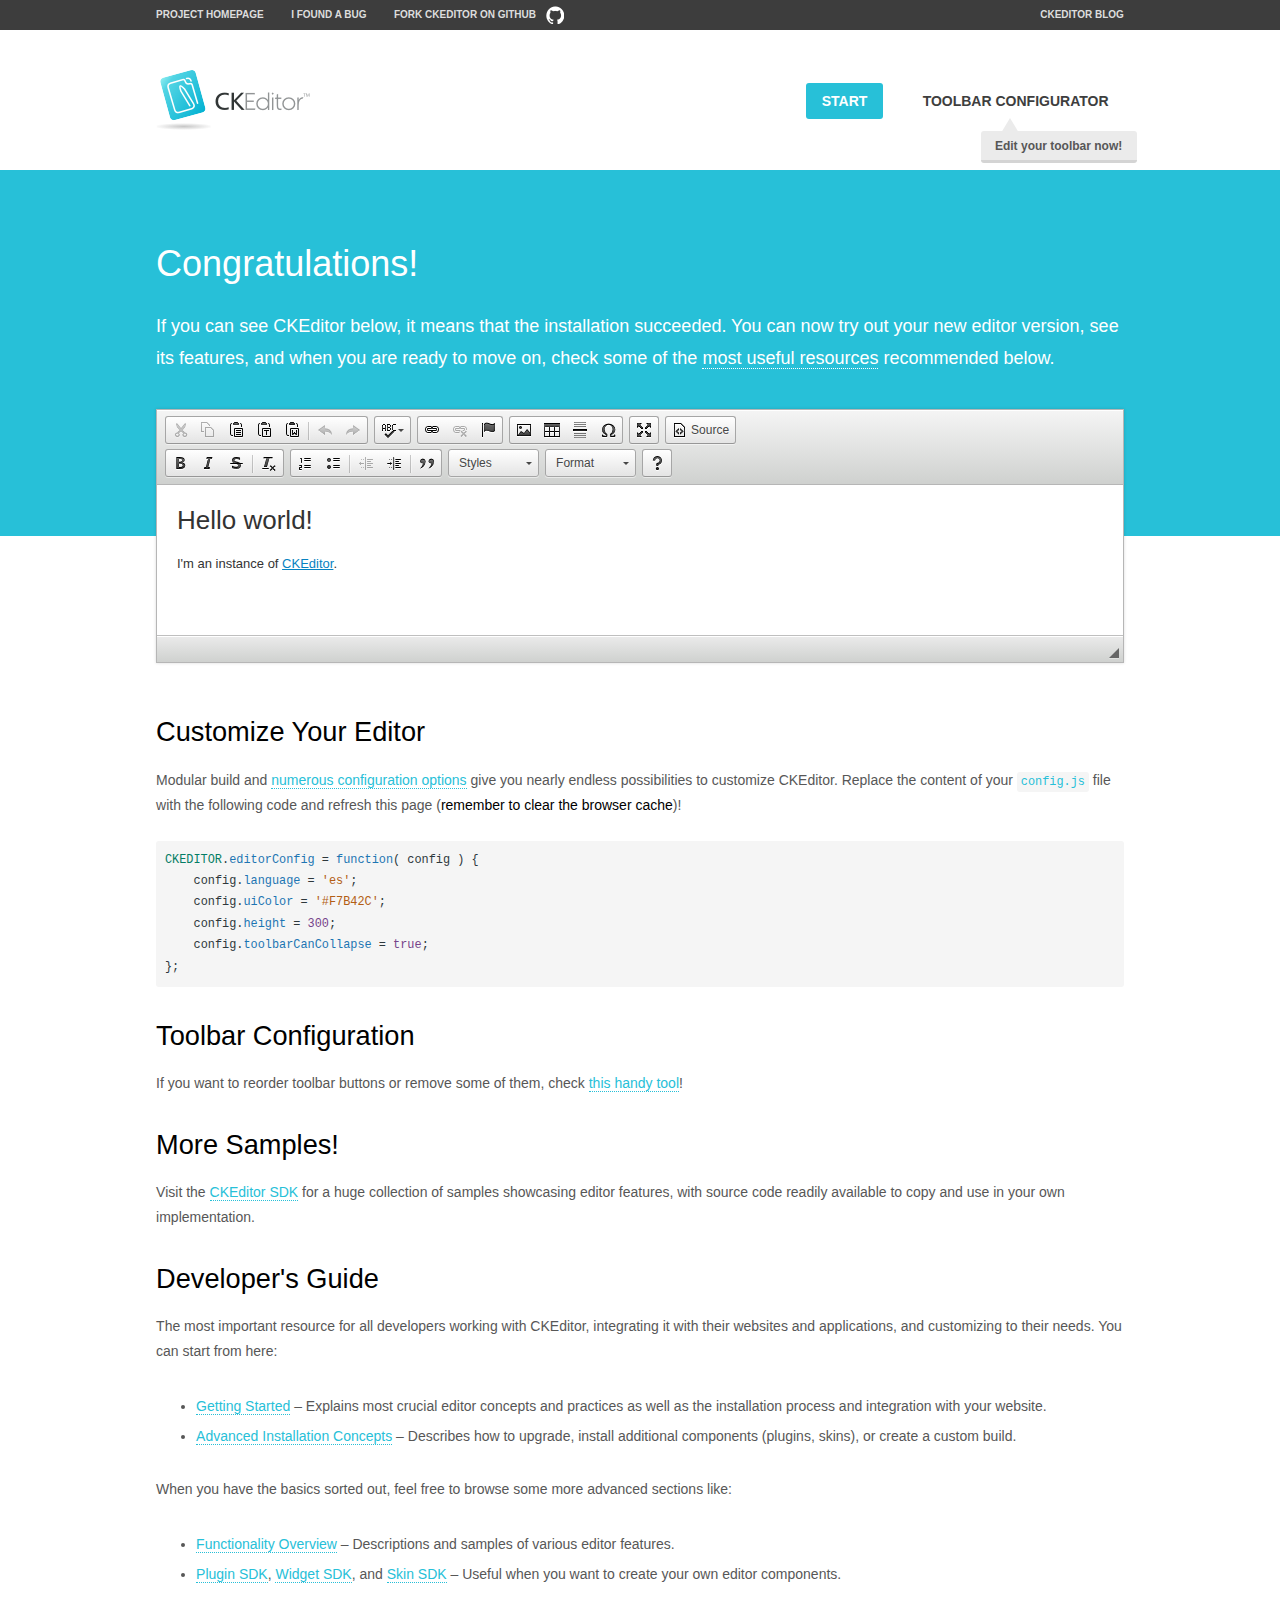
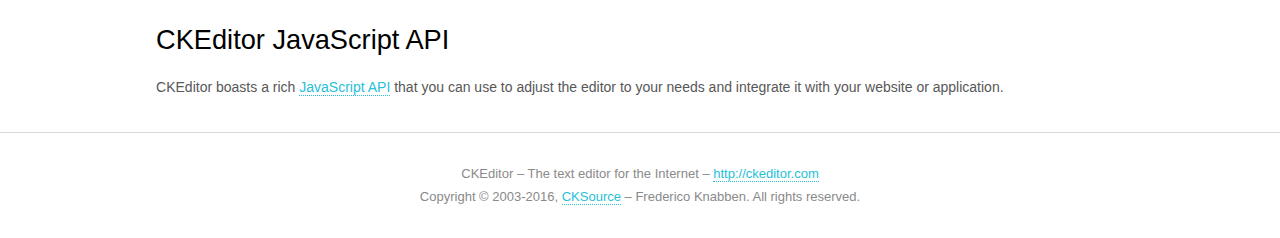
<file: practice/HR/plugins/ckeditor/samples/index.html>
<!DOCTYPE html>
<!--
Copyright (c) 2003-2016, CKSource - Frederico Knabben. All rights reserved.
For licensing, see LICENSE.md or http://ckeditor.com/license
-->
<html>
<head>
	<meta charset="utf-8">
	<title>CKEditor Sample</title>
	<script src="../ckeditor.js"></script>
	<script src="js/sample.js"></script>
	<link rel="stylesheet" href="css/samples.css">
	<link rel="stylesheet" href="toolbarconfigurator/lib/codemirror/neo.css">
</head>
<body id="main">

<nav class="navigation-a">
	<div class="grid-container">
		<ul class="navigation-a-left grid-width-70">
			<li><a href="http://ckeditor.com">Project Homepage</a></li>
			<li><a href="http://dev.ckeditor.com/">I found a bug</a></li>
			<li><a href="http://github.com/ckeditor/ckeditor-dev" class="icon-pos-right icon-navigation-a-github">Fork CKEditor on GitHub</a></li>
		</ul>
		<ul class="navigation-a-right grid-width-30">
			<li><a href="http://ckeditor.com/blog-list">CKEditor Blog</a></li>
		</ul>
	</div>
</nav>

<header class="header-a">
	<div class="grid-container">
		<h1 class="header-a-logo grid-width-30">
			<a href="index.html"><img src="img/logo.png" alt="CKEditor Sample"></a>
		</h1>

		<nav class="navigation-b grid-width-70">
			<ul>
				<li><a href="index.html" class="button-a button-a-background">Start</a></li>
				<li><a href="toolbarconfigurator/index.html" class="button-a">Toolbar configurator <span class="balloon-a balloon-a-nw">Edit your toolbar now!</span></a></li>
			</ul>
		</nav>
	</div>
</header>

<main>
	<div class="adjoined-top">
		<div class="grid-container">
			<div class="content grid-width-100">
				<h1>Congratulations!</h1>
				<p>
					If you can see CKEditor below, it means that the installation succeeded.
					You can now try out your new editor version, see its features, and when you are ready to move on, check some of the <a href="#sample-customize">most useful resources</a> recommended below.
				</p>
			</div>
		</div>
	</div>
	<div class="adjoined-bottom">
		<div class="grid-container">
			<div class="grid-width-100">
				<div id="editor">
					<h1>Hello world!</h1>
					<p>I'm an instance of <a href="http://ckeditor.com">CKEditor</a>.</p>
				</div>
			</div>
		</div>
	</div>

	<div class="grid-container">
		<div class="content grid-width-100">
			<section id="sample-customize">
				<h2>Customize Your Editor</h2>
				<p>Modular build and <a href="http://docs.ckeditor.com/#!/guide/dev_configuration">numerous configuration options</a> give you nearly endless possibilities to customize CKEditor. Replace the content of your <code><a href="../config.js">config.js</a></code> file with the following code and refresh this page (<strong>remember to clear the browser cache</strong>)!</p>
		<pre class="cm-s-neo CodeMirror"><code><span style="padding-right: 0.1px;"><span class="cm-variable">CKEDITOR</span>.<span class="cm-property">editorConfig</span> <span class="cm-operator">=</span> <span class="cm-keyword">function</span>( <span class="cm-def">config</span> ) {</span>
<span style="padding-right: 0.1px;"><span class="cm-tab">	</span><span class="cm-variable-2">config</span>.<span class="cm-property">language</span> <span class="cm-operator">=</span> <span class="cm-string">'es'</span>;</span>
<span style="padding-right: 0.1px;"><span class="cm-tab">	</span><span class="cm-variable-2">config</span>.<span class="cm-property">uiColor</span> <span class="cm-operator">=</span> <span class="cm-string">'#F7B42C'</span>;</span>
<span style="padding-right: 0.1px;"><span class="cm-tab">	</span><span class="cm-variable-2">config</span>.<span class="cm-property">height</span> <span class="cm-operator">=</span> <span class="cm-number">300</span>;</span>
<span style="padding-right: 0.1px;"><span class="cm-tab">	</span><span class="cm-variable-2">config</span>.<span class="cm-property">toolbarCanCollapse</span> <span class="cm-operator">=</span> <span class="cm-atom">true</span>;</span>
<span style="padding-right: 0.1px;">};</span></code></pre>
			</section>

			<section>
				<h2>Toolbar Configuration</h2>
				<p>If you want to reorder toolbar buttons or remove some of them, check <a href="toolbarconfigurator/index.html">this handy tool</a>!</p>
			</section>

			<section>
				<h2>More Samples!</h2>
				<p>Visit the <a href="http://sdk.ckeditor.com">CKEditor SDK</a> for a huge collection of samples showcasing editor features, with source code readily available to copy and use in your own implementation.</p>
			</section>

			<section>
				<h2>Developer's Guide</h2>
				<p>The most important resource for all developers working with CKEditor, integrating it with their websites and applications, and customizing to their needs. You can start from here:</p>
				<ul>
					<li><a href="http://docs.ckeditor.com/#!/guide/dev_installation">Getting Started</a> &ndash; Explains most crucial editor concepts and practices as well as the installation process and integration with your website.</li>
					<li><a href="http://docs.ckeditor.com/#!/guide/dev_advanced_installation">Advanced Installation Concepts</a> &ndash; Describes how to upgrade, install additional components (plugins, skins), or create a custom build.</li>
				</ul>
					<p>When you have the basics sorted out, feel free to browse some more advanced sections like:</p>
				<ul>
					<li><a href="http://docs.ckeditor.com/#!/guide/dev_features">Functionality Overview</a> &ndash; Descriptions and samples of various editor features.</li>
					<li><a href="http://docs.ckeditor.com/#!/guide/plugin_sdk_intro">Plugin SDK</a>, <a href="http://docs.ckeditor.com/#!/guide/widget_sdk_intro">Widget SDK</a>, and <a href="http://docs.ckeditor.com/#!/guide/skin_sdk_intro">Skin SDK</a> &ndash; Useful when you want to create your own editor components.</li>
				</ul>
			</section>

			<section>
				<h2>CKEditor JavaScript API</h2>
				<p>CKEditor boasts a rich <a href="http://docs.ckeditor.com/#!/api">JavaScript API</a> that you can use to adjust the editor to your needs and integrate it with your website or application.</p>
			</section>
		</div>
	</div>
</main>

<footer class="footer-a grid-container">
	<div class="grid-container">
		<p class="grid-width-100">
			CKEditor &ndash; The text editor for the Internet &ndash; <a class="samples" href="http://ckeditor.com/">http://ckeditor.com</a>
		</p>
		<p class="grid-width-100" id="copy">
			Copyright &copy; 2003-2016, <a class="samples" href="http://cksource.com/">CKSource</a> &ndash; Frederico Knabben. All rights reserved.
		</p>
	</div>
</footer>
<script>
	initSample();
</script>

</body>
</html>
</file>
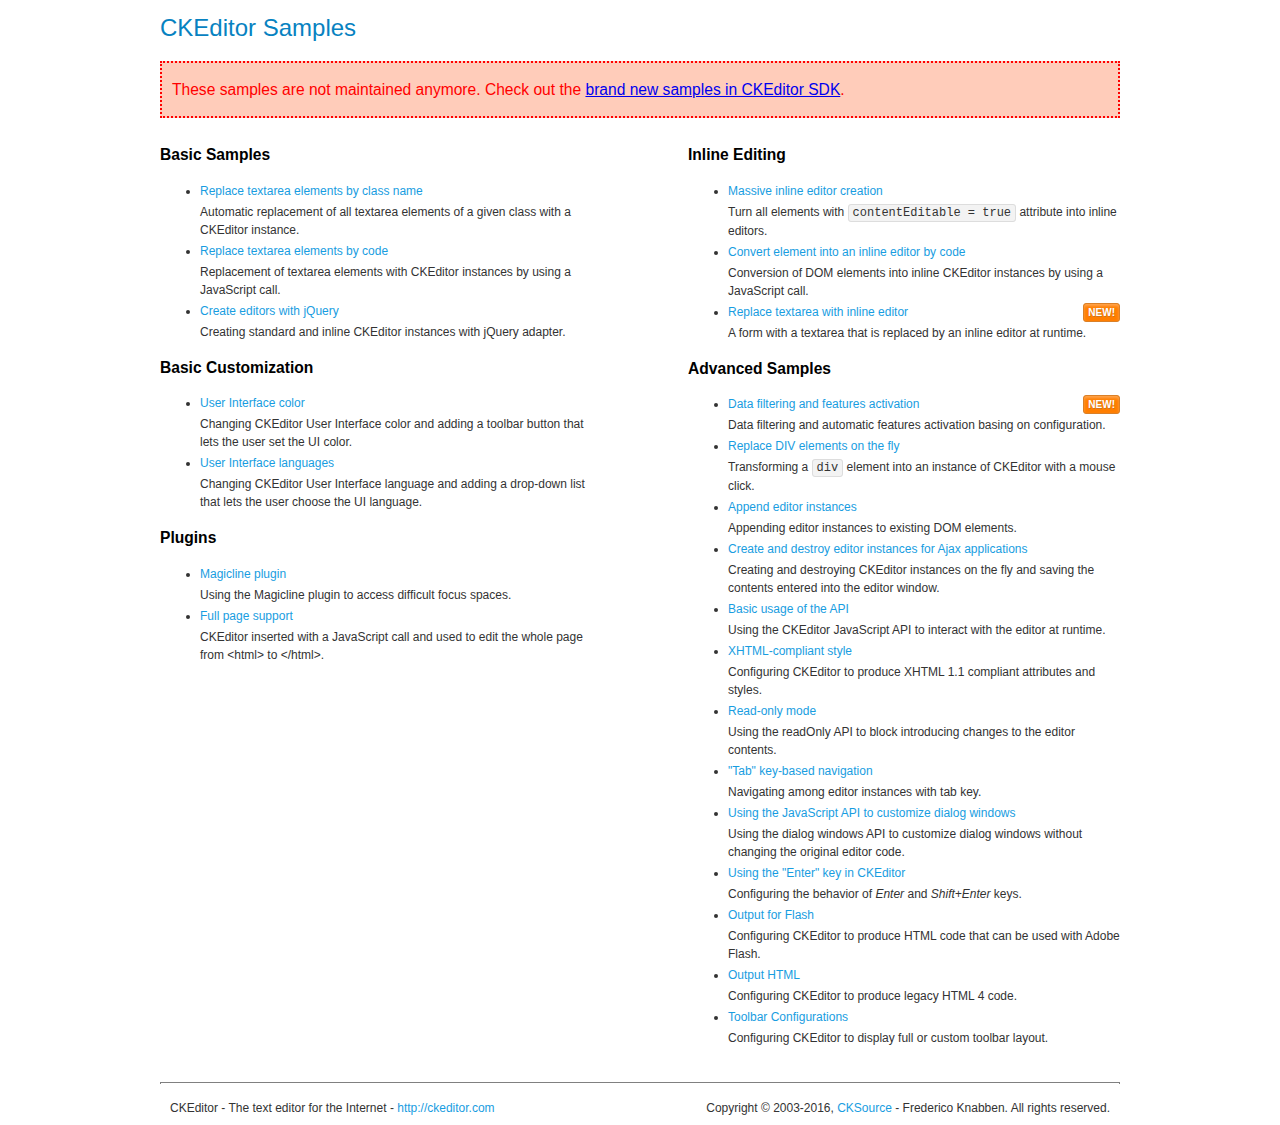
<file: practice/HR/plugins/ckeditor/samples/old/index.html>
<!DOCTYPE html>
<!--
Copyright (c) 2003-2016, CKSource - Frederico Knabben. All rights reserved.
For licensing, see LICENSE.md or http://ckeditor.com/license
-->
<html>
<head>
	<meta charset="utf-8">
	<title>CKEditor Samples</title>
	<link rel="stylesheet" href="sample.css">
</head>
<body>
	<h1 class="samples">
		CKEditor Samples
	</h1>
	<div class="warning deprecated">
		These samples are not maintained anymore. Check out the <a href="http://sdk.ckeditor.com/">brand new samples in CKEditor SDK</a>.
	</div>
	<div class="twoColumns">
		<div class="twoColumnsLeft">
			<h2 class="samples">
				Basic Samples
			</h2>
			<dl class="samples">
				<dt><a class="samples" href="replacebyclass.html">Replace textarea elements by class name</a></dt>
				<dd>Automatic replacement of all textarea elements of a given class with a CKEditor instance.</dd>

				<dt><a class="samples" href="replacebycode.html">Replace textarea elements by code</a></dt>
				<dd>Replacement of textarea elements with CKEditor instances by using a JavaScript call.</dd>

				<dt><a class="samples" href="jquery.html">Create editors with jQuery</a></dt>
				<dd>Creating standard and inline CKEditor instances with jQuery adapter.</dd>
			</dl>

			<h2 class="samples">
				Basic Customization
			</h2>
			<dl class="samples">
				<dt><a class="samples" href="uicolor.html">User Interface color</a></dt>
				<dd>Changing CKEditor User Interface color and adding a toolbar button that lets the user set the UI color.</dd>

				<dt><a class="samples" href="uilanguages.html">User Interface languages</a></dt>
				<dd>Changing CKEditor User Interface language and adding a drop-down list that lets the user choose the UI language.</dd>
			</dl>


			<h2 class="samples">Plugins</h2>
<dl class="samples">
<dt><a class="samples" href="magicline/magicline.html">Magicline plugin</a></dt>
<dd>Using the Magicline plugin to access difficult focus spaces.</dd>

<dt><a class="samples" href="wysiwygarea/fullpage.html">Full page support</a></dt>
<dd>CKEditor inserted with a JavaScript call and used to edit the whole page from &lt;html&gt; to &lt;/html&gt;.</dd>
</dl>
		</div>
		<div class="twoColumnsRight">
			<h2 class="samples">
				Inline Editing
			</h2>
			<dl class="samples">
				<dt><a class="samples" href="inlineall.html">Massive inline editor creation</a></dt>
				<dd>Turn all elements with <code>contentEditable = true</code> attribute into inline editors.</dd>

				<dt><a class="samples" href="inlinebycode.html">Convert element into an inline editor by code</a></dt>
				<dd>Conversion of DOM elements into inline CKEditor instances by using a JavaScript call.</dd>

				<dt><a class="samples" href="inlinetextarea.html">Replace textarea with inline editor</a> <span class="new">New!</span></dt>
				<dd>A form with a textarea that is replaced by an inline editor at runtime.</dd>

				
			</dl>

			<h2 class="samples">
				Advanced Samples
			</h2>
			<dl class="samples">
				<dt><a class="samples" href="datafiltering.html">Data filtering and features activation</a> <span class="new">New!</span></dt>
				<dd>Data filtering and automatic features activation basing on configuration.</dd>

				<dt><a class="samples" href="divreplace.html">Replace DIV elements on the fly</a></dt>
				<dd>Transforming a <code>div</code> element into an instance of CKEditor with a mouse click.</dd>

				<dt><a class="samples" href="appendto.html">Append editor instances</a></dt>
				<dd>Appending editor instances to existing DOM elements.</dd>

				<dt><a class="samples" href="ajax.html">Create and destroy editor instances for Ajax applications</a></dt>
				<dd>Creating and destroying CKEditor instances on the fly and saving the contents entered into the editor window.</dd>

				<dt><a class="samples" href="api.html">Basic usage of the API</a></dt>
				<dd>Using the CKEditor JavaScript API to interact with the editor at runtime.</dd>

				<dt><a class="samples" href="xhtmlstyle.html">XHTML-compliant style</a></dt>
				<dd>Configuring CKEditor to produce XHTML 1.1 compliant attributes and styles.</dd>

				<dt><a class="samples" href="readonly.html">Read-only mode</a></dt>
				<dd>Using the readOnly API to block introducing changes to the editor contents.</dd>

				<dt><a class="samples" href="tabindex.html">"Tab" key-based navigation</a></dt>
				<dd>Navigating among editor instances with tab key.</dd>


				
<dt><a class="samples" href="dialog/dialog.html">Using the JavaScript API to customize dialog windows</a></dt>
<dd>Using the dialog windows API to customize dialog windows without changing the original editor code.</dd>

<dt><a class="samples" href="enterkey/enterkey.html">Using the &quot;Enter&quot; key in CKEditor</a></dt>
<dd>Configuring the behavior of <em>Enter</em> and <em>Shift+Enter</em> keys.</dd>

<dt><a class="samples" href="htmlwriter/outputforflash.html">Output for Flash</a></dt>
<dd>Configuring CKEditor to produce HTML code that can be used with Adobe Flash.</dd>

<dt><a class="samples" href="htmlwriter/outputhtml.html">Output HTML</a></dt>
<dd>Configuring CKEditor to produce legacy HTML 4 code.</dd>

<dt><a class="samples" href="toolbar/toolbar.html">Toolbar Configurations</a></dt>
<dd>Configuring CKEditor to display full or custom toolbar layout.</dd>

			</dl>
		</div>
	</div>
	<div id="footer">
		<hr>
		<p>
			CKEditor - The text editor for the Internet - <a class="samples" href="http://ckeditor.com/">http://ckeditor.com</a>
		</p>
		<p id="copy">
			Copyright &copy; 2003-2016, <a class="samples" href="http://cksource.com/">CKSource</a> - Frederico Knabben. All rights reserved.
		</p>
	</div>
</body>
</html>
</file>
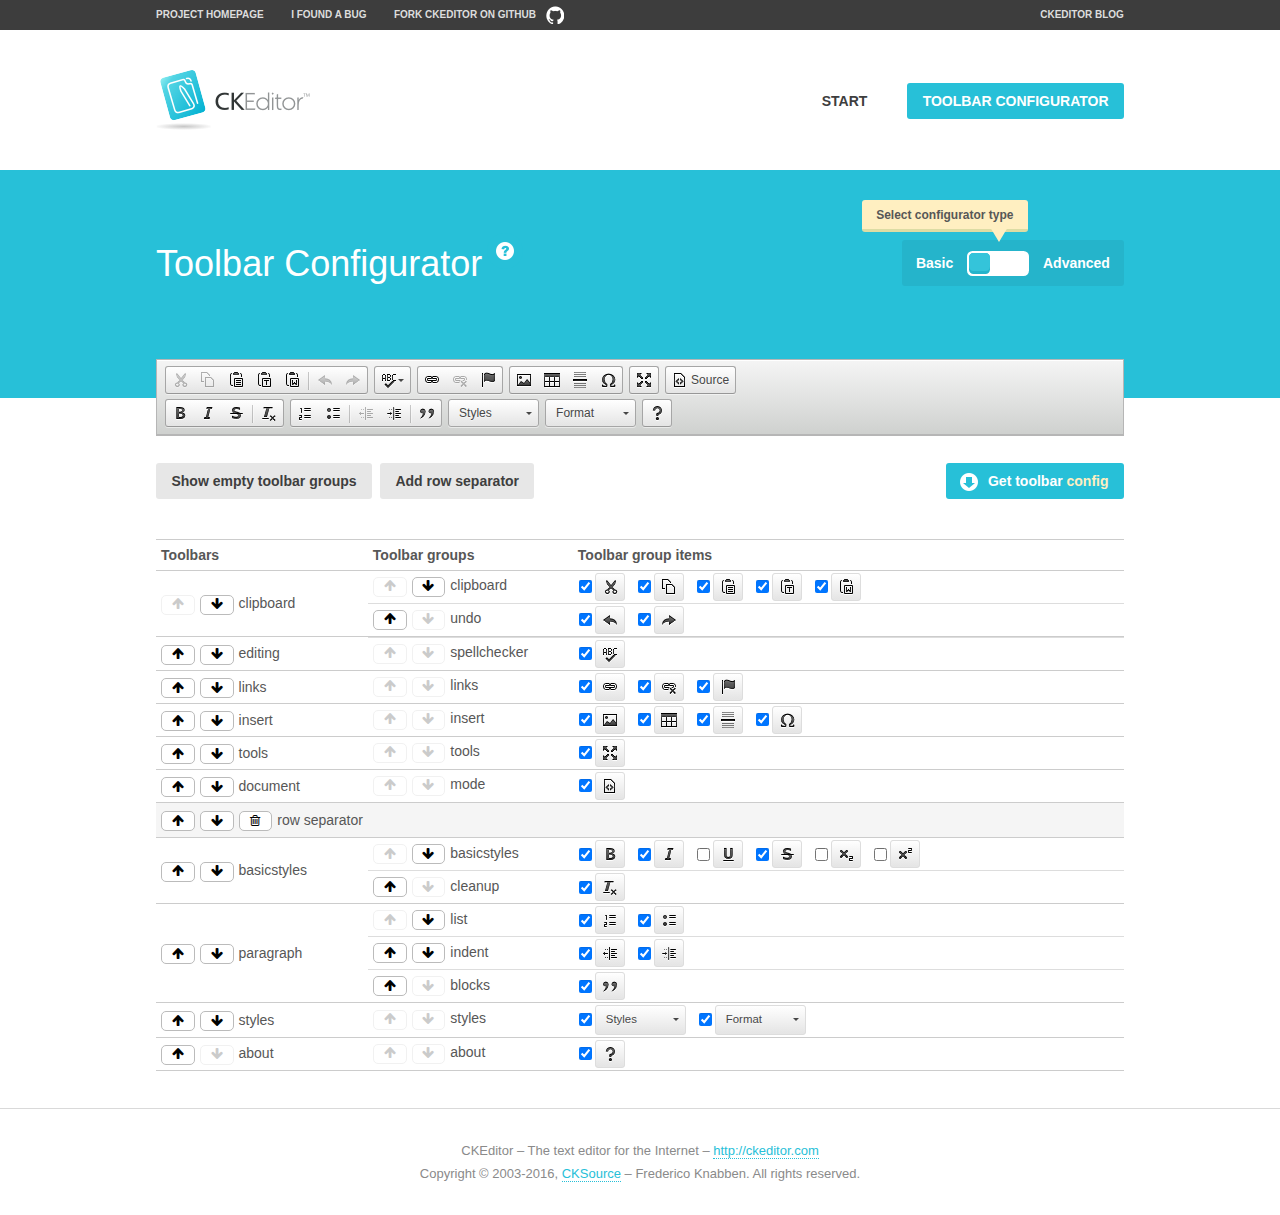
<file: practice/HR/plugins/ckeditor/samples/toolbarconfigurator/index.html>
<!DOCTYPE html>
<!--
Copyright (c) 2003-2016, CKSource - Frederico Knabben. All rights reserved.
For licensing, see LICENSE.md or http://ckeditor.com/license
-->
<!--[if IE 8]><html class="ie8"><![endif]-->
<!--[if gt IE 8]><html><![endif]-->
<!--[if !IE]><!--><html><!--<![endif]-->
<head>
	<meta charset="utf-8">
	<title>Toolbar Configurator</title>
	<script src="../../ckeditor.js"></script>
	<script>
		if ( CKEDITOR.env.ie && CKEDITOR.env.version < 9 )
			CKEDITOR.tools.enableHtml5Elements( document );
	</script>
	<link rel="stylesheet" href="lib/codemirror/codemirror.css">
	<link rel="stylesheet" href="lib/codemirror/show-hint.css">
	<link rel="stylesheet" href="lib/codemirror/neo.css">
	<link rel="stylesheet" href="css/fontello.css">
	<link rel="stylesheet" href="../css/samples.css">
</head>
<body id="toolbar">

<nav class="navigation-a">
	<div class="grid-container">
		<ul class="navigation-a-left grid-width-70">
			<li><a href="http://ckeditor.com">Project Homepage</a></li>
			<li><a href="http://dev.ckeditor.com/">I found a bug</a></li>
			<li><a href="http://github.com/ckeditor/ckeditor-dev" class="icon-pos-right icon-navigation-a-github">Fork CKEditor on GitHub</a></li>
		</ul>
		<ul class="navigation-a-right grid-width-30">
			<li><a href="http://ckeditor.com/blog-list">CKEditor Blog</a></li>
		</ul>
	</div>
</nav>

<header class="header-a">
	<div class="grid-container">
		<h1 class="header-a-logo grid-width-30">
			<a href="../index.html"><img src="../img/logo.png" alt="CKEditor Logo"></a>
		</h1>
		<nav class="navigation-b grid-width-70">
			<ul>
				<li><a href="../index.html"  class="button-a">Start</a></li>
				<li><a href="index.html"  class="button-a button-a-background">Toolbar configurator</a></li>
			</ul>
		</nav>
	</div>
</header>

<main>
	<div class="adjoined-top">
		<div class="grid-container">
			<div class="content grid-width-100">
				<div class="grid-container-nested">
					<h1 class="grid-width-60">
						Toolbar Configurator
						<a href="#help-content" type="button" title="Configurator help" id="help" class="button-a button-a-background button-a-no-text icon-pos-left icon-question-mark">Help</a>
					</h1>

					<div class="grid-width-40 grid-switch-magic">
						<div class="switch">
							<span class="balloon-a balloon-a-se">Select configurator type</span>
							<input type="radio" name="radio" data-num="1" id="radio-basic" />
							<input type="radio" name="radio" data-num="2" id="radio-advanced" />
							<label data-for="1" for="radio-basic">Basic</label>
							<span class="switch-inner">
								<span class="handler"></span>
							</span>
							<label data-for="2" for="radio-advanced">Advanced</label>
						</div>
					</div>
				</div>
			</div>
		</div>
	</div>
	<div class="adjoined-bottom">
		<div class="grid-container">
			<div class="grid-width-100">
				<div class="editors-container">
					<div id="editor-basic"></div>
					<div id="editor-advanced"></div>
				</div>
			</div>
		</div>
	</div>

	<div class="grid-container configurator">
		<div class="content grid-width-100">
			<div class="configurator">
				<div>
					<div id="toolbarModifierWrapper"></div>
				</div>
			</div>
		</div>
	</div>

	<div id="help-content">
		<div class="grid-container">
			<div class="grid-width-100">
				<h2>What Am I Doing Here?</h2>

				<div class="grid-container grid-container-nested">
					<div class="basic">
						<div class="grid-width-50">
							<p>Arrange <a href="http://docs.ckeditor.com/#!/api/CKEDITOR.config-cfg-toolbarGroups">toolbar groups</a>, toggle <a href="http://docs.ckeditor.com/#!/api/CKEDITOR.config-cfg-removeButtons">button visibility</a> according to your needs and get your toolbar configuration.</p>
							<p>You can replace the content of the <a href="../../config.js"><code>config.js</code></a> file with the generated configuration. If you already set some configuration options you will need to merge both configurations.</p>
						</div>
						<div class="grid-width-50">
							<p>Read more about different ways of <a href="http://docs.ckeditor.com/#!/guide/dev_configuration">setting configuration</a> and do not forget about <strong>clearing browser cache</strong>.</p>
							<p>Arranging toolbar groups is the recommended way of configuring the toolbar, but if you need more freedom you can use the <a href="#advanced">advanced configurator</a>.</p>
						</div>
					</div>
					<div class="advanced" style="display: none;">
						<div class="grid-width-50">
							<p>With this code editor you can edit your <a href="http://docs.ckeditor.com/#!/api/CKEDITOR.config-cfg-toolbar">toolbar configuration</a> live.</p>
							<p>You can replace the content of the <a href="../../config.js"><code>config.js</code></a> file with the generated configuration. If you already set some configuration options you will need to merge both configurations.</p>
						</div>
						<div class="grid-width-50">
							<p>Read more about different ways of <a href="http://docs.ckeditor.com/#!/guide/dev_configuration">setting configuration</a> and do not forget about <strong>clearing browser cache</strong>.</p>
						</div>
					</div>
				</div>

				<p class="grid-container grid-container-nested">
					<button type="button" class="help-content-close grid-width-100 button-a button-a-background">Got it. Let's play!</button>
				</p>
			</div>
		</div>
	</div>
</main>

<footer class="footer-a grid-container">
	<p class="grid-width-100">
		CKEditor &ndash; The text editor for the Internet &ndash; <a class="samples" href="http://ckeditor.com/">http://ckeditor.com</a>
	</p>
	<p class="grid-width-100" id="copy">
		Copyright &copy; 2003-2016, <a class="samples" href="http://cksource.com/">CKSource</a> &ndash; Frederico Knabben. All rights reserved.
	</p>
</footer>

<script src="lib/codemirror/codemirror.js"></script>
<script src="lib/codemirror/javascript.js"></script>
<script src="lib/codemirror/show-hint.js"></script>

<script src="js/fulltoolbareditor.js"></script>
<script src="js/abstracttoolbarmodifier.js"></script>
<script src="js/toolbarmodifier.js"></script>
<script src="js/toolbartextmodifier.js"></script>
<script src="../js/sf.js"></script>

<script>
	( function() {
		'use strict';

		var mode = ( window.location.hash.substr( 1 ) === 'advanced' ) ? 'advanced' : 'basic',
			configuratorSection = CKEDITOR.document.findOne( 'main > .grid-container.configurator' ),
			basicInstruction = CKEDITOR.document.findOne( '#help-content .basic' ),
			advancedInstruction = CKEDITOR.document.findOne( '#help-content .advanced' ),

			// Configurator mode switcher.
			modeSwitchBasic = CKEDITOR.document.getById( 'radio-basic' ),
			modeSwitchAdvanced = CKEDITOR.document.getById( 'radio-advanced' );

		// Initial setup
		function updateSwitcher() {
			if ( mode === 'advanced' ) {
				modeSwitchAdvanced.$.checked = true;
			} else {
				modeSwitchBasic.$.checked = true;
			}
		}

		updateSwitcher();

		CKEDITOR.document.getWindow().on( 'hashchange', function( e ) {
			var hash = window.location.hash.substr( 1 );
			if ( !( hash === 'advanced' || hash === 'basic' ) ) {
				return;
			}
			mode = hash;
			onToolbarsDone( mode );
		} );

		CKEDITOR.document.getWindow().on( 'resize', function() {
			updateToolbar( ( mode === 'basic' ? toolbarModifier : toolbarTextModifier )[ 'editorInstance' ] );
		} );

		function onRefresh( modifier ) {
			modifier = modifier || this;

			if ( mode === 'basic' && modifier instanceof ToolbarConfigurator.ToolbarTextModifier ) {
				return;
			}

			// CodeMirror container becomes visible, so we need to refresh and to avoid rendering problems.
			if ( mode === 'advanced' && modifier instanceof ToolbarConfigurator.ToolbarTextModifier ) {
				modifier.codeContainer.refresh();
			}

			updateToolbar( modifier.editorInstance );
		}

		function updateToolbar( editor ) {
			var editorContainer = editor.container;

			// Not always editor is loaded.
			if ( !editorContainer ) {
				return;
			}

			var displayStyle = editorContainer.getStyle( 'display' );

			editorContainer.setStyle( 'display', 'block' );

			var newHeight = editorContainer.getSize( 'height' );

			var newMarginTop = parseInt( editorContainer.getComputedStyle( 'margin-top' ), 10 );
			newMarginTop = ( isNaN( newMarginTop ) ? 0 : Number( newMarginTop ) );

			var newMarginBottom = parseInt( editorContainer.getComputedStyle( 'margin-bottom' ), 10 );
			newMarginBottom = ( isNaN( newMarginBottom ) ? 0 : Number( newMarginBottom ) );

			var result = newHeight + newMarginTop + newMarginBottom;

			editorContainer.setStyle( 'display', displayStyle );

			editor.container.getAscendant( 'div' ).setStyle( 'height', result + 'px' );
		}

		var toolbarModifier = new ToolbarConfigurator.ToolbarModifier( 'editor-basic' );

		var done = 0;
		toolbarModifier.init( onToolbarInit );
		toolbarModifier.onRefresh = onRefresh;

		CKEDITOR.document.getById( 'toolbarModifierWrapper' ).append( toolbarModifier.mainContainer );

		var toolbarTextModifier = new ToolbarConfigurator.ToolbarTextModifier( 'editor-advanced' );
		toolbarTextModifier.init( onToolbarInit );
		toolbarTextModifier.onRefresh = onRefresh;

		function onToolbarInit() {
			if ( ++done === 2 ) {
				onToolbarsDone();

				positionSticky.watch( CKEDITOR.document.findOne( '.toolbar' ), function() {
					return mode === 'advanced';
				} );
			}
		}

		function onToolbarsDone() {
			if ( mode === 'basic' ) {
				toggleModeBasic( false );
			} else {
				toggleModeAdvanced( false );
			}

			updateSwitcher();

			setTimeout( function() {
				CKEDITOR.document.findOne( '.editors-container' ).addClass( 'active' );
				CKEDITOR.document.findOne( '#toolbarModifierWrapper' ).addClass( 'active' );
			}, 200 );
		}

		CKEDITOR.document.getById( 'toolbarModifierWrapper' ).append( toolbarTextModifier.mainContainer );

		function toogleModeSwitch( onElement, offElement, onModifier, offModifier ) {
			onElement.addClass( 'fancy-button-active' );
			offElement.removeClass( 'fancy-button-active' );

			onModifier.showUI();
			offModifier.hideUI();
		}

		function toggleModeBasic( callOnRefresh ) {
			callOnRefresh = ( callOnRefresh !== false );
			mode = 'basic';
			window.location.hash = '#basic';
			toogleModeSwitch( modeSwitchBasic, modeSwitchAdvanced, toolbarModifier, toolbarTextModifier );

			configuratorSection.removeClass( 'freed-width' );
			basicInstruction.show();
			advancedInstruction.hide();

			callOnRefresh && onRefresh( toolbarModifier );
		}

		function toggleModeAdvanced( callOnRefresh ) {
			callOnRefresh = ( callOnRefresh !== false );
			mode = 'advanced';
			window.location.hash = '#advanced';
			toogleModeSwitch( modeSwitchAdvanced, modeSwitchBasic, toolbarTextModifier, toolbarModifier );

			configuratorSection.addClass( 'freed-width' );
			advancedInstruction.show();
			basicInstruction.hide();

			callOnRefresh && onRefresh( toolbarTextModifier );
		}

		modeSwitchBasic.on( 'click', toggleModeBasic );
		modeSwitchAdvanced.on( 'click', toggleModeAdvanced );

		//
		// Position:sticky for the toolbar.
		//

		// Will make elements behave like they were styled with position:sticky.
		var positionSticky = {
			// Store object: {
			// 		element: CKEDITOR.dom.element, // Element which will float.
			// 		placeholder: CKEDITOR.dom.element, // Placeholder which is place to prevent page bounce.
			// 		isFixed: boolean // Whether element float now.
			// }
			watched: [],

			active: [],

			staticContainer: null,

			init: function() {
				var element = CKEDITOR.dom.element.createFromHtml(
					'<div class="staticContainer">' +
						'<div class="grid-container" >' +
							'<div class="grid-width-100">' +
								'<div class="inner"></div>' +
							'</div>' +
						'</div>' +
					'</div>' );

				this.staticContainer = element.findOne( '.inner' );

				CKEDITOR.document.getBody().append( element );
			},

			watch: function( element, preventFunc ) {
				this.watched.push( {
					element: element,
					placeholder: new CKEDITOR.dom.element( 'div' ),
					isFixed: false,
					preventFunc: preventFunc
				} );
			},

			checkAll: function() {
				for ( var i = 0; i < this.watched.length; i++ ) {
					this.check( this.watched[ i ] );
				}
			},

			check: function( element ) {
				var isFixed = element.isFixed;
				var shouldBeFixed = this.shouldBeFixed( element );

				// Nothing to be done.
				if ( isFixed === shouldBeFixed ) {
					return;
				}

				var placeholder = element.placeholder;

				if ( isFixed ) {
					// Unfixing.

					element.element.insertBefore( placeholder );
					placeholder.remove();

					element.element.removeStyle( 'margin' );

					this.active.splice( CKEDITOR.tools.indexOf( this.active, element ), 1 );

				} else {
					// Fixing.
					placeholder.setStyle( 'width', element.element.getSize( 'width' ) + 'px' );
					placeholder.setStyle( 'height', element.element.getSize( 'height' ) + 'px' );
					placeholder.setStyle( 'margin-bottom', element.element.getComputedStyle( 'margin-bottom' ) );
					placeholder.setStyle( 'display', element.element.getComputedStyle( 'display' ) );
					placeholder.insertAfter( element.element );

					this.staticContainer.append( element.element );

					this.active.push( element );
				}

				element.isFixed = !element.isFixed;
			},

			shouldBeFixed: function( element ) {
				if ( element.preventFunc && element.preventFunc() ) {
					return false;
				}

				// If element is already fixed we are checking it's placeholder.
				var related = ( element.isFixed ? element.placeholder : element.element ),
					clientRect = related.$.getBoundingClientRect(),
					staticHeight = this.staticContainer.getSize('height' ),
					elemHeight = element.element.getSize( 'height' );

				if ( element.isFixed ) {
					return ( clientRect.top + elemHeight < staticHeight );
				} else {
					return ( clientRect.top < staticHeight );
				}
			}
		};

		positionSticky.init();

		CKEDITOR.document.getWindow().on( 'scroll',
			new CKEDITOR.tools.eventsBuffer( 100, positionSticky.checkAll, positionSticky ).input
		);

		// Make the toolbar sticky.
		positionSticky.watch( CKEDITOR.document.findOne( '.editors-container' ) );

		// Help button and help-content.
		( function() {
			var helpButton = CKEDITOR.document.getById( 'help' ),
				helpContent = CKEDITOR.document.getById( 'help-content' );

			// Don't show help button on IE8 because it's unsupported by Pico Modal.
			if ( CKEDITOR.env.ie && CKEDITOR.env.version == 8 ) {
				helpButton.hide();
			} else {
				// Display help modal when the button is clicked.
				helpButton.on( 'click', function( evt ) {
					SF.modal( {
						// Clone modal content from DOM.
						content: helpContent.getHtml(),

						afterCreate: function( modal ) {
							// Enable modal content button to close the modal.
							new CKEDITOR.dom.element( modal.modalElem() ).findOne( '.help-content-close' ).once( 'click', modal.close );
						}
					} ).show();
				} );
			}
		} )();
	} )();
</script>
</body>
</html>
</file>
<file: practice/HR/plugins/ckeditor/samples/css/samples.css>
/**
 * @license Copyright (c) 2003-2016, CKSource - Frederico Knabben. All rights reserved.
 * For licensing, see LICENSE.md or http://ckeditor.com/license
 */
@media (max-width: 900px) {
  .global-is-mobile-hidden {
    display: none !important;
  }
}
article,
aside,
details,
figcaption,
figure,
footer,
header,
hgroup,
main,
menu,
nav,
section {
  display: block;
}
body,
html {
  margin: 0;
  padding: 0;
  font: 16px / 1.8 Arial, 'Helvetica Neue', Helvetica, sans-serif;
  font-weight: 300;
  color: #575757;
}
.grid-width-10 {
  width: 10%;
}
.grid-width-20 {
  width: 20%;
}
.grid-width-30 {
  width: 30%;
}
.grid-width-40 {
  width: 40%;
}
.grid-width-50 {
  width: 50%;
}
.grid-width-60 {
  width: 60%;
}
.grid-width-70 {
  width: 70%;
}
.grid-width-80 {
  width: 80%;
}
.grid-width-90 {
  width: 90%;
}
.grid-width-100 {
  width: 100%;
}
@media (max-width: 900px) {
  .grid-width-10,
  .grid-width-20,
  .grid-width-30,
  .grid-width-40,
  .grid-width-50,
  .grid-width-60,
  .grid-width-70,
  .grid-width-80,
  .grid-width-90,
  .grid-width-100 {
    width: 100%;
  }
}
*[class*="grid-width"] {
  -webkit-box-sizing: border-box;
  -moz-box-sizing: border-box;
  box-sizing: border-box;
  padding-left: 4%;
  padding-right: 4%;
  float: left;
}
*[class*="grid-width"]:after,
.grid-container:after,
*[class*="grid-width"]:before,
.grid-container:before {
  content: '';
  display: block;
  overflow: hidden;
  visibility: hidden;
  font-size: 0;
  line-height: 0;
  width: 0;
  height: 0;
}
*[class*="grid-width"]:after,
.grid-container:after {
  clear: both;
}
.grid-container {
  -webkit-box-sizing: border-box;
  -moz-box-sizing: border-box;
  box-sizing: border-box;
  margin-left: auto;
  margin-right: auto;
}
.grid-container-nested *[class*="grid-width"]:first-child {
  padding-left: 0;
}
.grid-container-nested *[class*="grid-width"]:last-child {
  padding-right: 0;
}
@media (max-width: 900px) {
  .grid-container-nested *[class*="grid-width"]:first-child {
    padding-left: 4%;
  }
  .grid-container-nested *[class*="grid-width"]:last-child {
    padding-right: 4%;
  }
}
.header-a {
  min-height: 140px;
  overflow: hidden;
}
.header-a .header-a-logo {
  margin: 40px 0 0;
}
@media (max-width: 900px) {
  .header-a .header-a-logo {
    text-align: center;
  }
}
.header-a .header-a-logo img {
  border: transparent;
}
.navigation-a {
  height: 30px;
  background: #3d3d3d;
  position: absolute;
  left: 0;
  right: 0;
  top: 0;
  padding: 0;
  overflow: hidden;
}
@media (max-width: 900px) {
  .navigation-a {
    text-align: center;
  }
}
.navigation-a ul {
  list-style: none;
  margin: 0;
  overflow: hidden;
}
.navigation-a ul li,
.navigation-a ul li a {
  display: inline-block;
}
@media (max-width: 900px) {
  .navigation-a ul {
    width: auto;
    text-overflow: ellipsis;
    white-space: nowrap;
    display: inline-block;
    float: none;
  }
  .navigation-a ul:before,
  .navigation-a ul:after {
    display: none;
  }
}
.navigation-a ul.navigation-a-left {
  text-align: left;
}
@media (max-width: 900px) {
  .navigation-a ul.navigation-a-left {
    padding-right: 0;
  }
}
.navigation-a ul.navigation-a-right {
  text-align: right;
}
@media (max-width: 900px) {
  .navigation-a ul.navigation-a-right {
    padding-left: 23px;
  }
}
.navigation-a ul li + li {
  margin-left: 23px;
}
.navigation-a ul li a {
  font-size: 10px;
  font-size: 0.625rem;
  line-height: 18px;
  line-height: 1.13rem;
  line-height: 30px;
  float: left;
  color: #dddddd;
  font-weight: bold;
  text-decoration: none;
  text-transform: uppercase;
}
.navigation-a ul li a:hover {
  cursor: pointer;
  color: #ffffff;
}
.icon-navigation-a-github:before,
.icon-navigation-a-github:after {
  background-image: url("[data-uri]");
}
.navigation-b {
  text-align: right;
  margin: 52px 0 0;
  overflow: visible;
}
@media (max-width: 900px) {
  .navigation-b {
    text-align: center;
    margin-top: 20px;
    padding: 0;
  }
}
.navigation-b ul {
  padding: 0;
  list-style: none;
  margin: 0;
  overflow: visible;
}
.navigation-b ul li,
.navigation-b ul li a {
  display: inline-block;
}
@media (max-width: 900px) {
  .navigation-b ul {
    display: table;
    width: 100%;
    padding-bottom: 1.5em;
  }
}
@media (max-width: 900px) {
  .navigation-b ul li {
    display: table-row;
  }
}
.navigation-b ul li + li {
  margin-left: 20px;
}
@media (max-width: 900px) {
  .navigation-b ul li + li {
    margin-left: 0;
  }
}
.navigation-b ul li a {
  -webkit-box-sizing: border-box;
  -moz-box-sizing: border-box;
  box-sizing: border-box;
  text-transform: uppercase;
  text-decoration: none;
  outline: none;
}
@media (max-width: 900px) {
  .navigation-b ul li a {
    width: 100%;
    -webkit-border-radius: 0;
    -webkit-background-clip: padding-box;
    -moz-border-radius: 0;
    -moz-background-clip: padding;
    border-radius: 0;
    background-clip: padding-box;
  }
}
.footer-a {
  font-size: 13px;
  font-size: 0.8125rem;
  line-height: 23.4px;
  line-height: 1.46rem;
  padding-top: 2.25em;
  padding-bottom: 2.25em;
  overflow: hidden;
  color: #8a8a8a;
}
.footer-a a {
  color: #27c0d8;
  text-decoration: none;
  border-bottom: 1px dotted #27c0d8;
}
.footer-a a:hover {
  color: #23adc2;
}
.footer-a p {
  margin: 0;
  display: inline-block;
  text-align: center;
}
.content {
  font-size: 14px;
  font-size: 0.875rem;
  line-height: 25.2px;
  line-height: 1.57rem;
  overflow: hidden;
  padding-top: 1.5em;
  padding-bottom: 1.5em;
}
.content p {
  margin: 0.75em 0;
}
.content ul,
.content ol,
.content pre,
.content blockquote,
.content textarea:not([class^="cke"]),
.content .cke {
  margin: 1.875em 0;
}
.content code,
.content kbd {
  -webkit-border-radius: 3px;
  -webkit-background-clip: padding-box;
  -moz-border-radius: 3px;
  -moz-background-clip: padding;
  border-radius: 3px;
  background-clip: padding-box;
  padding: 3px 4px;
}
.content pre,
.content code,
.content kbd,
.content blockquote {
  background: #f5f5f5;
}
.content blockquote,
.content pre {
  background: none;
  border-left: 4px solid #27c0d8;
  padding: 1.5em 2.25em;
}
.content p a,
.content ul a,
.content ol a,
.content blockquote a,
.content h1 a,
.content h2 a,
.content h3 a,
.content h4 a,
.content h5 a {
  color: #27c0d8;
  text-decoration: none;
  border-bottom: 1px dotted #27c0d8;
}
.content p a:hover,
.content ul a:hover,
.content ol a:hover,
.content blockquote a:hover,
.content h1 a:hover,
.content h2 a:hover,
.content h3 a:hover,
.content h4 a:hover,
.content h5 a:hover {
  color: #23adc2;
}
.content h1,
.content h2,
.content h3,
.content h4,
.content h5 {
  color: #000;
  font-weight: 100;
}
.content h1 code,
.content h2 code,
.content h3 code,
.content h4 code,
.content h5 code,
.content h1 kbd,
.content h2 kbd,
.content h3 kbd,
.content h4 kbd,
.content h5 kbd {
  font-size: inherit;
}
.content h1 a.content-heading-anchor,
.content h2 a.content-heading-anchor,
.content h3 a.content-heading-anchor,
.content h4 a.content-heading-anchor,
.content h5 a.content-heading-anchor {
  font-weight: 100;
  vertical-align: middle;
  opacity: 0;
  border: 0;
}
.content h1:hover a.content-heading-anchor,
.content h2:hover a.content-heading-anchor,
.content h3:hover a.content-heading-anchor,
.content h4:hover a.content-heading-anchor,
.content h5:hover a.content-heading-anchor {
  opacity: 1;
}
.content h1:target a,
.content h2:target a,
.content h3:target a,
.content h4:target a,
.content h5:target a {
  -webkit-animation: targetLinkOpacity 0.5s linear alternate;
  -moz-animation: targetLinkOpacity 0.5s linear alternate;
  -o-animation: targetLinkOpacity 0.5s linear alternate;
  animation: targetLinkOpacity 0.5s linear alternate;
  opacity: 1;
}
.content input,
.content select,
.content textarea:not([class^="cke"]) {
  -webkit-border-radius: 3px;
  -webkit-background-clip: padding-box;
  -moz-border-radius: 3px;
  -moz-background-clip: padding;
  border-radius: 3px;
  background-clip: padding-box;
  -webkit-box-shadow: inset 0 1px 1px rgba(0, 0, 0, 0.08);
  -moz-box-shadow: inset 0 1px 1px rgba(0, 0, 0, 0.08);
  box-shadow: inset 0 1px 1px rgba(0, 0, 0, 0.08);
  font: inherit;
  color: inherit;
  border: 1px solid #d9d9d9;
  padding: .2em .5em;
}
.content input:focus,
.content select:focus,
.content textarea:not([class^="cke"]):focus {
  border-color: #66afe9;
  outline: 0;
  -webkit-box-shadow: inset 0 1px 1px rgba(0, 0, 0, 0.08), 0 0 8px #93c6ef;
  -moz-box-shadow: inset 0 1px 1px rgba(0, 0, 0, 0.08), 0 0 8px #93c6ef;
  box-shadow: inset 0 1px 1px rgba(0, 0, 0, 0.08), 0 0 8px #93c6ef;
}
.content abbr {
  border-bottom: 1px dotted #666;
  cursor: pointer;
}
.content blockquote {
  font-style: italic;
  font-family: Georgia, Times, "Times New Roman", serif;
  font-size: 16px;
  font-size: 1rem;
  line-height: 28.8px;
  line-height: 1.8rem;
}
.content em {
  font-style: italic;
}
.content h1 {
  font-size: 36px;
  font-size: 2.25rem;
  line-height: 64.8px;
  line-height: 4.05rem;
  margin: 1.125em 0 0;
}
.content h2 {
  font-size: 27.2px;
  font-size: 1.7rem;
  line-height: 48.96px;
  line-height: 3.06rem;
  margin: 0.9em 0 0;
}
.content h3 {
  font-size: 24px;
  font-size: 1.5rem;
  line-height: 43.2px;
  line-height: 2.7rem;
  font-weight: 500;
  margin: 0.75em 0 0;
}
.content h4 {
  font-size: 19.2px;
  font-size: 1.2rem;
  line-height: 34.56px;
  line-height: 2.16rem;
  font-weight: 500;
  margin: 0.75em 0 0;
}
.content h5 {
  font-size: 17.6px;
  font-size: 1.1rem;
  line-height: 31.68px;
  line-height: 1.98rem;
  font-weight: 500;
  margin: 0.75em 0 0;
}
.content hr {
  border: 0;
  border-top: 4px solid #d9d9d9;
  margin: 1.5em 0;
}
.content input[type="text"] {
  height: 1.8em;
  line-height: 1.8em;
}
.content input[type="button"] {
  -webkit-appearance: button;
  -moz-appearance: button;
  appearance: button;
}
.content kbd {
  font-size: 12px;
  font-size: 0.75rem;
  line-height: 21.6px;
  line-height: 1.35rem;
  font-family: Arial, 'Helvetica Neue', Helvetica, sans-serif;
  padding: 2px 6px;
  -webkit-box-shadow: 0 0 4px #ffffff inset, 0 2px 0 #d9d9d9;
  -moz-box-shadow: 0 0 4px #ffffff inset, 0 2px 0 #d9d9d9;
  box-shadow: 0 0 4px #ffffff inset, 0 2px 0 #d9d9d9;
}
.content p img {
  vertical-align: middle;
}
.content p pre {
  padding: 1.5em;
}
.content pre {
  padding: 0;
  border: 0;
  tab-size: 4;
  -o-tab-size: 4;
  -moz-tab-size: 4;
}
.content pre,
.content code {
  font-size: 11.89px;
  font-size: 0.743rem;
  line-height: 21.4px;
  line-height: 1.34rem;
  font-family: Consolas, Menlo, Monaco, Lucida Console, Liberation Mono, DejaVu Sans Mono, Bitstream Vera Sans Mono, Courier New, monospace, serif;
}
.content pre a,
.content code a {
  border: 0;
}
.content pre code {
  padding: 0.75em;
  display: block;
}
.content strong {
  color: #000;
}
.content ul ul,
.content ol ul,
.content ul ol,
.content ol ol {
  margin: 0.75em 0;
}
.content ul li,
.content ol li {
  font-size: 14px;
  font-size: 0.875rem;
  line-height: 30.24px;
  line-height: 1.89rem;
}
.content textarea:not([class^="cke"]) {
  width: 100%;
}
.content div.todo {
  border: 2px dotted #444;
  padding: 10px;
  margin: 60px 0 10px 0;
  /* Remove me some day */
}
.content div.todo:before {
  content: "TODO";
  font-weight: bold;
}
body a.button-a,
body button.button-a,
body input.button-a {
  -webkit-border-radius: 3px;
  -webkit-background-clip: padding-box;
  -moz-border-radius: 3px;
  -moz-background-clip: padding;
  border-radius: 3px;
  background-clip: padding-box;
  font-size: 14px;
  font-size: 0.875rem;
  line-height: 25.2px;
  line-height: 1.57rem;
  height: 36px;
  line-height: 36px;
  padding: 0 1.1em;
  font-weight: 700;
  color: #3e3e3e;
  white-space: nowrap;
  text-decoration: none;
  display: inline-block;
  cursor: pointer;
  border: 0;
  vertical-align: middle;
  margin: 1px 0;
  background: transparent;
}
body a.button-a.icon-pos-left,
body button.button-a.icon-pos-left,
body input.button-a.icon-pos-left {
  padding-left: .8em;
}
body a.button-a.icon-pos-right,
body button.button-a.icon-pos-right,
body input.button-a.icon-pos-right {
  padding-right: .8em;
}
body a.button-a.button-a-no-text,
body button.button-a.button-a-no-text,
body input.button-a.button-a-no-text {
  -webkit-border-radius: 100px;
  -webkit-background-clip: padding-box;
  -moz-border-radius: 100px;
  -moz-background-clip: padding;
  border-radius: 100px;
  background-clip: padding-box;
  width: 36px;
  padding: 0;
  text-indent: -999px;
  overflow: hidden;
  position: relative;
  text-align: center;
}
body a.button-a.button-a-no-text:before,
body button.button-a.button-a-no-text:before,
body input.button-a.button-a-no-text:before {
  position: absolute;
  left: 50%;
  top: 50%;
  margin: -9px 0 0 -9px;
}
@media (max-width: 900px) {
  body a.button-a.button-a-mobile-collapsed,
  body button.button-a.button-a-mobile-collapsed,
  body input.button-a.button-a-mobile-collapsed {
    -webkit-border-radius: 100px;
    -webkit-background-clip: padding-box;
    -moz-border-radius: 100px;
    -moz-background-clip: padding;
    border-radius: 100px;
    background-clip: padding-box;
    width: 36px;
    padding: 0;
    text-indent: -999px;
    overflow: hidden;
    position: relative;
    text-align: center;
  }
  body a.button-a.button-a-mobile-collapsed:before,
  body button.button-a.button-a-mobile-collapsed:before,
  body input.button-a.button-a-mobile-collapsed:before {
    position: absolute;
    left: 50%;
    top: 50%;
    margin: -9px 0 0 -9px;
  }
  body a.button-a.button-a-mobile-collapsed:before,
  body button.button-a.button-a-mobile-collapsed:before,
  body input.button-a.button-a-mobile-collapsed:before {
    position: absolute;
    left: 50%;
    top: 50%;
    margin: -9px 0 0 -9px;
  }
}
body a.button-a:active,
body button.button-a:active,
body input.button-a:active,
body a.button-a:hover,
body button.button-a:hover,
body input.button-a:hover {
  color: #fff;
  background: #23adc2;
}
body a.button-a:focus,
body button.button-a:focus,
body input.button-a:focus {
  border-color: #66afe9;
  outline: 0;
  -webkit-box-shadow: inset 0 1px 1px rgba(0, 0, 0, 0.075), 0 0 8px #93c6ef;
  -moz-box-shadow: inset 0 1px 1px rgba(0, 0, 0, 0.075), 0 0 8px #93c6ef;
  box-shadow: inset 0 1px 1px rgba(0, 0, 0, 0.075), 0 0 8px #93c6ef;
}
body a.button-a-soft,
body button.button-a-soft,
body input.button-a-soft {
  background: #e7e7e7;
}
body a.button-a-soft:active,
body button.button-a-soft:active,
body input.button-a-soft:active,
body a.button-a-soft:hover,
body button.button-a-soft:hover,
body input.button-a-soft:hover {
  color: #3e3e3e;
  background: #cecece;
}
body a.button-a-background,
body button.button-a-background,
body input.button-a-background,
body a.navigation-b ul li a:hover,
body button.navigation-b ul li a:hover,
body input.navigation-b ul li a:hover {
  color: #fff;
  background: #27c0d8;
}
body a.button-a-background:active,
body button.button-a-background:active,
body input.button-a-background:active,
body a.button-a-background:hover,
body button.button-a-background:hover,
body input.button-a-background:hover,
body a.navigation-b ul li a:hover:active,
body button.navigation-b ul li a:hover:active,
body input.navigation-b ul li a:hover:active,
body a.navigation-b ul li a:hover:hover,
body button.navigation-b ul li a:hover:hover,
body input.navigation-b ul li a:hover:hover {
  color: #fff;
  background: #23adc2;
}
.balloon-a {
  font-size: 12px;
  font-size: 0.75rem;
  line-height: 21.6px;
  line-height: 1.35rem;
  -webkit-border-radius: 3px;
  -webkit-background-clip: padding-box;
  -moz-border-radius: 3px;
  -moz-background-clip: padding;
  border-radius: 3px;
  background-clip: padding-box;
  border-bottom: 3px solid #d4d4d4;
  background: #ebebeb;
  display: inline-block;
  white-space: nowrap;
  padding: .4em 1.2em .2em;
  font-weight: 700;
  position: relative;
  z-index: 1000;
  text-transform: none;
  color: #575757;
}
.balloon-a:hover {
  color: #575757;
}
.balloon-a:before {
  content: '';
  width: 0;
  height: 0;
  border-style: solid;
  position: absolute;
}
.balloon-a-ne:before,
.balloon-a-nw:before {
  top: -13px;
  border-width: 0 9px 15.6px 9px;
  border-color: transparent transparent #ebebeb transparent;
}
.balloon-a-se:before,
.balloon-a-sw:before {
  bottom: -13px;
  border-width: 15.6px 9px 0 9px;
  border-color: #ebebeb transparent transparent transparent;
}
.balloon-a-nw:before,
.balloon-a-sw:before {
  left: 20px;
}
.balloon-a-ne:before,
.balloon-a-se:before {
  right: 20px;
}
.icon-pos-left:before,
.icon-pos-right:after {
  content: '';
  display: inline-block;
  width: 18px;
  height: 18px;
  vertical-align: middle;
  background-repeat: no-repeat;
}
.icon-pos-left:before {
  margin-right: 10px;
}
.icon-pos-right:after {
  margin-left: 10px;
}
.icon-download:before,
.icon-download:after {
  background-image: url("[data-uri]");
}
.icon-question-mark:before,
.icon-question-mark:after {
  background-image: url("[data-uri]");
}
.icon-close:before,
.icon-close:after {
  background-image: url("[data-uri]");
}
.ie8 .switch > * {
  vertical-align: middle;
}
.ie8 .switch input[type="radio"] {
  margin: 0 0.25em;
  display: inline-block;
}
.ie8 .switch label {
  margin-left: 0 !important;
  margin-right: 0 !important;
}
.ie8 .switch label[data-for="1"] {
  float: left;
}
.ie8 .switch label[data-for="2"] {
  float: right;
}
.ie8 .switch .switch-inner {
  display: none;
}
.switch {
  font-size: 14px;
  font-size: 0.875rem;
  line-height: 25.2px;
  line-height: 1.57rem;
  font-weight: bold;
  background-color: #27c0d8;
  overflow: hidden;
  display: inline-block;
  padding: 0.75em 0.25em;
  color: #fff;
  -webkit-border-radius: 3px;
  -webkit-background-clip: padding-box;
  -moz-border-radius: 3px;
  -moz-background-clip: padding;
  border-radius: 3px;
  background-clip: padding-box;
  position: relative;
}
.switch input[type="radio"] {
  display: none;
}
.switch label {
  position: relative;
  z-index: 2;
  float: left;
  cursor: pointer;
  padding: 0 0.75em;
}
.switch label:hover {
  text-decoration: underline;
}
.switch .switch-inner {
  float: left;
  background-color: #FFF;
  height: 1.5em;
  width: 4.125em;
  padding: 2px;
  margin: 0 0.25em;
  -webkit-border-radius: 5.5px;
  -webkit-background-clip: padding-box;
  -moz-border-radius: 5.5px;
  -moz-background-clip: padding;
  border-radius: 5.5px;
  background-clip: padding-box;
}
.switch .switch-inner .handler {
  overflow: hidden;
  position: relative;
  display: block;
  height: 1.5em;
  width: 1.5em;
  background: #25b4cb;
  -webkit-border-radius: 4.5px;
  -webkit-background-clip: padding-box;
  -moz-border-radius: 4.5px;
  -moz-background-clip: padding;
  border-radius: 4.5px;
  background-clip: padding-box;
}
.switch .switch-inner .handler:before {
  content: '';
  display: block;
  position: absolute;
  top: 0;
  right: 0;
  bottom: 3px;
  left: 0;
  background-color: #34c4da;
  -webkit-border-bottom-left-radius: 4.5px;
  -moz-border-radius-bottomleft: 4.5px;
  border-bottom-left-radius: 4.5px;
  -webkit-border-bottom-right-radius: 4.5px;
  -webkit-background-clip: padding-box;
  -moz-border-radius-bottomright: 4.5px;
  -moz-background-clip: padding;
  border-bottom-right-radius: 4.5px;
  background-clip: padding-box;
}
.switch:hover .switch-inner .handler:before {
  background: #45c9dd;
}
.switch input[data-num="2"]:checked ~ .switch-inner > .handler {
  margin-left: auto;
}
.switch input[data-num="2"]:checked ~ label[data-for="1"] {
  padding-right: 5.125em;
  margin-right: -4.375em;
}
.switch input[data-num="1"]:checked ~ label[data-for="2"] {
  padding-left: 5.125em;
  margin-left: -4.375em;
}
.toggler {
  -webkit-user-select: none;
  -moz-user-select: none;
  -ms-user-select: none;
  user-select: none;
}
.toggler label {
  cursor: pointer;
}
.toggler [data-collapse] {
  display: inherit;
}
.toggler [data-expand] {
  display: none;
}
.toggler.collapsed [data-collapse] {
  display: none;
}
.toggler.collapsed [data-expand] {
  display: inherit;
}
.toggler-container {
  overflow: hidden;
}
.toggler-container.collapsed {
  height: 0;
}
.icon-toggler-expanded:before,
.icon-toggler-collapsed:before,
.icon-toggler-expanded:after,
.icon-toggler-collapsed:after {
  background-image: url("[data-uri]");
}
.icon-toggler-expanded.icon-light:before,
.icon-toggler-collapsed.icon-light:before,
.icon-toggler-expanded.icon-light:after,
.icon-toggler-collapsed.icon-light:after {
  background-image: url("[data-uri]");
}
.icon-toggler-expanded:before,
.icon-toggler-expanded:after {
  background-position: top left;
}
.icon-toggler-collapsed:before,
.icon-toggler-collapsed:after {
  background-position: bottom left;
}
.modal {
  padding: 20px;
  border-radius: 3px;
  background-color: white;
  max-width: 700px;
  -webkit-box-sizing: border-box;
  -moz-box-sizing: border-box;
  box-sizing: border-box;
  width: 80% !important;
  top: 50% !important;
  -webkit-transform: translate(-50%, -50%) !important;
  -moz-transform: translate(-50%, -50%) !important;
  -o-transform: translate(-50%, -50%) !important;
  -ms-transform: translate(-50%, -50%) !important;
  transform: translate(-50%, -50%) !important;
}
.modal-close {
  -webkit-border-radius: 100px;
  -webkit-background-clip: padding-box;
  -moz-border-radius: 100px;
  -moz-background-clip: padding;
  border-radius: 100px;
  background-clip: padding-box;
  cursor: pointer;
  height: 18px;
  width: 18px;
  position: absolute;
  top: 10px;
  right: 10px;
  font-size: 17px;
  text-align: center;
  line-height: 19px;
  background: #cccccc;
}
main .grid-container,
header .grid-container,
.navigation-a > div,
footer > div {
  max-width: 968px;
}
.header-a {
  margin-top: 30px;
}
.footer-a {
  border-top: 1px solid #d9d9d9;
}
.adjoined-top {
  background-color: #27c0d8;
  color: #fff;
}
.adjoined-top .content h1,
.adjoined-top .content h2,
.adjoined-top .content h3,
.adjoined-top .content h4,
.adjoined-top .content h5 {
  color: #fff;
}
.adjoined-top .content p {
  font-size: 18px;
  font-size: 1.125rem;
  line-height: 32.4px;
  line-height: 2.02rem;
  font-weight: 100;
}
.adjoined-top .content p a {
  text-decoration: none;
  border-bottom: 1px dotted #fff;
  color: inherit;
}
.adjoined-top .content p a:hover {
  color: #e6e6e6;
}
.adjoined-top .content button {
  color: #fff;
}
.adjoined-top .content strong {
  color: #fff;
}
.adjoined-top .content code {
  font-size: inherit;
  color: #27c0d8;
}
.adjoined-bottom {
  position: relative;
}
.adjoined-bottom:before {
  z-index: -1;
  content: '';
  background: #27c0d8;
  position: absolute;
  top: 0;
  left: 0;
  right: 0;
  height: 50%;
}
main .grid-container,
header .grid-container,
.navigation-a > div,
footer > div {
  max-width: 1052px;
}
main .grid-container.freed-width {
  max-width: none;
}
.switch {
  background: #25b4cb;
  float: right;
  overflow: visible;
}
.switch .balloon-a {
  position: absolute;
  top: -40px;
  right: 50%;
  margin-right: -15px;
  background: #FFEFC1;
  border-bottom-color: #DCDCA4;
}
.switch .balloon-a:before {
  border-color: #FFEFC1 transparent transparent transparent;
}
#toolbar .editors-container {
  overflow: hidden;
  height: 0;
  transition: height 200ms;
}
#toolbar .editors-container.active {
  height: auto;
}
#main #editor {
  background: #FFF;
  padding: 2% 4%;
  border: dashed 5px #27c0d8;
}
div.cke a.cke_button,
div.cke .cke_combo_button {
  border-bottom: none;
}
div.cke a.cke_button.cke_combo_button,
div.cke .cke_combo_button.cke_combo_button {
  border-bottom: 1px solid #a6a6a6;
}
#main .adjoined-top:before {
  height: 335px;
}
#toolbar .adjoined-top:before {
  height: 219px;
}
#toolbar .adjoined-top .grid-container-nested {
  height: 147px;
}
.content .grid-switch-magic {
  margin: 3.5em 0 0;
}
#info-box {
  padding-bottom: 0;
}
#info-box > div {
  width: 100%;
  text-align: right;
}
#info-box > div .toggler {
  padding-right: 0;
}
#info-box > div .toggler:hover {
  background: transparent;
  color: #000;
}
#info-box > div .toggler:hover > label {
  text-decoration: underline;
}
#info-box > div h2 {
  float: left;
  margin-top: 0;
}
#info-box > div#instructions-container {
  text-align: left;
}
#toolbarModifierWrapper {
  overflow: hidden;
  height: 0;
  opacity: 0;
  transition: height 200ms;
}
#toolbarModifierWrapper.active {
  height: auto;
  opacity: 1;
}
header {
  overflow: visible;
}
header div.grid-container {
  overflow: visible;
}
header .navigation-b {
  overflow: visible;
}
header .navigation-b ul {
  overflow: visible;
}
header .navigation-b a {
  position: relative;
}
header .balloon-a {
  position: absolute;
  top: 48px;
  left: 50%;
  margin-left: -35px;
}
@media (max-width: 1140px) {
  header .balloon-a {
    left: auto;
    margin-left: auto;
    right: 50%;
    margin-right: -35px;
  }
  header .balloon-a:before {
    left: auto;
    right: 22px;
  }
}
@media (max-width: 900px) {
  header .balloon-a {
    display: none;
  }
}
#toolbar .cke_toolbar {
  pointer-events: none;
  -webkit-user-select: none;
  -moz-user-select: none;
  -ms-user-select: none;
  user-select: none;
  cursor: default;
}
.some-toolbar-active .cke_toolbar {
  zoom: 1;
  filter: alpha(opacity=50);
  -webkit-opacity: 0.5;
  -moz-opacity: 0.5;
  opacity: 0.5;
}
.cke_toolbar.active {
  position: relative;
  zoom: 1;
  filter: alpha(opacity=100);
  -webkit-opacity: 1;
  -moz-opacity: 1;
  opacity: 1;
}
.cke_toolbar.active:after {
  content: '';
  display: block;
  position: absolute;
  top: 0;
  right: 6px;
  bottom: 5px;
  left: 0;
  -webkit-border-radius: 5px;
  -webkit-background-clip: padding-box;
  -moz-border-radius: 5px;
  -moz-background-clip: padding;
  border-radius: 5px;
  background-clip: padding-box;
  -webkit-box-shadow: 0px 0px 15px 3px #fff4b0;
  -moz-box-shadow: 0px 0px 15px 3px #fff4b0;
  box-shadow: 0px 0px 15px 3px #fff4b0;
}
.cke_toolbar.active .cke_toolgroup {
  -webkit-box-shadow: none;
  -moz-box-shadow: none;
  box-shadow: none;
  border-color: #e3c300;
}
.cke_toolbar.active .cke_combo,
.cke_toolbar.active .cke_toolgroup {
  position: relative;
  z-index: 2;
}
.cke_toolbar.active .cke_combo_button {
  -webkit-box-shadow: none;
  -moz-box-shadow: none;
  box-shadow: none;
}
.unselectable {
  -webkit-user-select: none;
  -moz-user-select: none;
  -ms-user-select: none;
  user-select: none;
}
.toolbar {
  padding: 5px 0;
  margin-bottom: 2.4em;
  overflow: hidden;
  background: #fff;
}
.toolbar button.button-a.cke_button {
  cursor: pointer;
  display: inline-block;
  padding: 4px 6px;
  outline: 0;
  border: 1px solid #a6a6a6;
}
.toolbar button.button-a.hidden {
  display: none;
}
.toolbar button.button-a.left {
  float: left;
  margin-right: 8px;
}
.toolbar button.button-a.right {
  float: right;
  margin-left: 8px;
}
.toolbar button.button-a .highlight {
  color: #ffefc1;
}
.configContainer.hidden,
.toolbarModifier.hidden,
.toolbarModifier-hints.hidden {
  display: none;
}
.toolbarModifier :focus,
.toolbar button:focus,
.configContainer textarea.configCode:focus {
  outline: none;
}
div.toolbarModifier {
  padding: 0;
  overflow: hidden;
  width: 100%;
  position: relative;
  display: table;
  border-collapse: collapse;
}
div.toolbarModifier ::-moz-focus-inner {
  border: 0;
}
div.toolbarModifier .empty {
  display: none;
}
div.toolbarModifier.empty-visible .empty {
  display: table-row;
  zoom: 1;
  filter: alpha(opacity=60);
  -webkit-opacity: 0.6;
  -moz-opacity: 0.6;
  opacity: 0.6;
}
div.toolbarModifier .empty > p {
  line-height: 31px;
}
div.toolbarModifier > ul {
  padding: 0;
  margin: 0;
  border-top: 1px solid #cccccc;
  width: 100%;
}
div.toolbarModifier > ul[data-type="table-header"] {
  display: table-header-group;
}
div.toolbarModifier > ul[data-type="table-body"] {
  display: table-row-group;
}
div.toolbarModifier > ul p {
  padding: 0;
  margin: 0;
}
div.toolbarModifier > ul > li {
  display: table-row;
}
div.toolbarModifier > ul > li[data-type="header"] {
  font-weight: bold;
  user-select: none;
  cursor: default;
}
div.toolbarModifier > ul > li[data-type="group"],
div.toolbarModifier > ul > li[data-type="separator"] {
  border-bottom: 1px solid #cccccc;
}
div.toolbarModifier > ul > li[data-type="subgroup"] {
  border-top: 1px solid #eee;
}
div.toolbarModifier > ul > li[data-type="subgroup"]:first-child {
  border-top: none;
}
div.toolbarModifier > ul > li[data-type="group"].active,
div.toolbarModifier > ul > li[data-type="group"]:hover,
div.toolbarModifier > ul > li[data-type="separator"].active,
div.toolbarModifier > ul > li[data-type="separator"]:hover {
  overflow: hidden;
  z-index: 2;
}
div.toolbarModifier > ul > li[data-type="group"].active,
div.toolbarModifier > ul > li[data-type="separator"].active,
div.toolbarModifier > ul > li[data-type="group"].active:hover,
div.toolbarModifier > ul > li[data-type="separator"].active:hover {
  background: #f0fafb;
}
div.toolbarModifier > ul > li[data-type="group"]:hover,
div.toolbarModifier > ul > li[data-type="separator"]:hover {
  background: #fffbe3;
}
div.toolbarModifier > ul > li[data-type="separator"] {
  background: #f5f5f5;
}
div.toolbarModifier > ul > li[data-type="separator"]:after {
  content: '';
  width: 100%;
}
div.toolbarModifier > ul > li[data-type="separator"] > p {
  padding: 2px 5px;
}
div.toolbarModifier > ul > li > p,
div.toolbarModifier > ul > li > ul {
  display: table-cell;
  vertical-align: middle;
}
div.toolbarModifier > ul > li p {
  padding-left: 5px;
  min-width: 200px;
}
div.toolbarModifier > ul > li p span {
  white-space: nowrap;
  cursor: default;
}
div.toolbarModifier > ul > li p span button {
  font-size: 12.666px;
  margin-right: 5px;
  cursor: pointer;
  background: #fff;
  -webkit-border-radius: 5px;
  -webkit-background-clip: padding-box;
  -moz-border-radius: 5px;
  -moz-background-clip: padding;
  border-radius: 5px;
  background-clip: padding-box;
  border: 1px solid #bbb;
  padding: 0 7px;
  line-height: 12px;
  height: 20px;
}
div.toolbarModifier > ul > li p span button:not(.disabled):hover,
div.toolbarModifier > ul > li p span button:not(.disabled):focus {
  color: #fff;
  background-color: #454545;
  border-color: transparent;
}
div.toolbarModifier > ul > li p span button.move.disabled {
  cursor: default;
  zoom: 1;
  filter: alpha(opacity=20);
  -webkit-opacity: 0.2;
  -moz-opacity: 0.2;
  opacity: 0.2;
}
div.toolbarModifier > ul > li ul {
  border-collapse: collapse;
  padding: 0;
  width: 100%;
}
div.toolbarModifier > ul > li ul li {
  display: table-row;
  list-style-type: none;
  line-height: 1;
}
div.toolbarModifier > ul > li ul li[data-type="subgroup"] {
  border-top: 1px solid #dddddd;
}
div.toolbarModifier > ul > li ul li[data-type="subgroup"]:first-child {
  border-top: 0;
}
div.toolbarModifier > ul > li ul li[data-type="subgroup"] [data-type="button"] {
  -webkit-border-radius: 3px;
  -webkit-background-clip: padding-box;
  -moz-border-radius: 3px;
  -moz-background-clip: padding;
  border-radius: 3px;
  background-clip: padding-box;
  padding: 0 2px;
}
div.toolbarModifier > ul > li ul li[data-type="subgroup"] [data-type="button"]:focus {
  background: rgba(0, 0, 0, 0.04);
}
div.toolbarModifier > ul > li ul li[data-type="subgroup"] [data-type="button"] input {
  vertical-align: middle;
}
div.toolbarModifier > ul > li ul li > p,
div.toolbarModifier > ul > li ul li > ul {
  display: table-cell;
  vertical-align: middle;
}
div.toolbarModifier > ul > li ul li ul {
  padding: 0;
}
div.toolbarModifier > ul > li ul li ul li {
  padding: 0;
  display: inline-block;
  cursor: pointer;
  margin: 2px 5px 2px 0;
}
div.toolbarModifier > ul > li ul li ul li .cke_combo_text {
  cursor: pointer;
  white-space: nowrap;
}
div.toolbarModifier > ul > li ul li ul li .cke_toolgroup,
div.toolbarModifier > ul > li ul li ul li .cke_combo_button {
  cursor: pointer;
  margin: 0;
  vertical-align: middle;
  border: 1px solid #ddd;
  font-size: 11.41px;
  font-size: 0.713rem;
  line-height: 20.54px;
  line-height: 1.28rem;
}
div.toolbarModifier > .codemirror-wrapper {
  overflow-y: auto;
}
div.toolbarModifier-hints {
  float: right;
  width: 350px;
  min-width: 150px;
  overflow-y: auto;
  margin-left: 1.5em;
}
div.toolbarModifier-hints h3 {
  font-size: 18.08px;
  font-size: 1.13rem;
  line-height: 32.54px;
  line-height: 2.03rem;
  padding: 0.36em 1.5em;
  background: #f5f5f5;
  border-bottom: 1px solid #dddddd;
  margin-top: 0;
  margin-bottom: 1.2em;
}
div.toolbarModifier-hints dl {
  margin-bottom: 1.2em;
  overflow: hidden;
}
div.toolbarModifier-hints dl .list-header {
  font-weight: bold;
  border: 0;
  padding-bottom: 0.6em;
}
div.toolbarModifier-hints dl > p {
  text-align: center;
}
div.toolbarModifier-hints dl dt {
  float: left;
  width: 9em;
  clear: both;
  text-align: right;
  border-top: 1px solid #dddddd;
  padding-left: 1.5em;
  padding-right: .1em;
  -webkit-box-sizing: border-box;
  -moz-box-sizing: border-box;
  box-sizing: border-box;
}
div.toolbarModifier-hints dl dt code {
  background: none;
  border: none;
  vertical-align: middle;
}
div.toolbarModifier-hints dl dd {
  margin-left: 10em;
  clear: right;
  padding-right: 1.5em;
}
div.toolbarModifier-hints dl dd code {
  line-height: 2.2em;
}
div.toolbarModifier-hints dl dd:after {
  content: '\00a0';
  display: block;
  clear: left;
  float: right;
  height: 0;
  width: 0;
}
.toolbarModifier-hints,
.configContainer textarea.configCode,
.CodeMirror {
  -webkit-border-radius: 3px;
  -webkit-background-clip: padding-box;
  -moz-border-radius: 3px;
  -moz-background-clip: padding;
  border-radius: 3px;
  background-clip: padding-box;
  border: 1px solid #ccc;
  font-size: 13.01px;
  font-size: 0.813rem;
  line-height: 23.42px;
  line-height: 1.46rem;
}
.configContainer textarea.configCode,
.CodeMirror pre,
.CodeMirror-linenumber {
  font-size: 13.01px;
  font-size: 0.813rem;
  line-height: 23.42px;
  line-height: 1.46rem;
  font-family: Consolas, Menlo, Monaco, Lucida Console, Liberation Mono, DejaVu Sans Mono, Bitstream Vera Sans Mono, Courier New, monospace, serif;
}
.CodeMirror pre {
  border: none;
  padding: 0;
  margin: 0;
}
.configContainer textarea.configCode {
  -webkit-box-sizing: border-box;
  -moz-box-sizing: border-box;
  box-sizing: border-box;
  color: #575757;
  padding: 10px;
  width: 100%;
  min-height: 500px;
  margin: 0;
  resize: none;
  outline: none;
  -moz-tab-size: 4;
  tab-size: 4;
  white-space: pre;
  word-wrap: normal;
  overflow: auto;
}
.CodeMirror-hints.toolbar-modifier {
  padding: 0;
  color: #575757;
  font-size: 14px;
  font-size: 0.875rem;
  line-height: 25.2px;
  line-height: 1.57rem;
  font-family: Consolas, Menlo, Monaco, Lucida Console, Liberation Mono, DejaVu Sans Mono, Bitstream Vera Sans Mono, Courier New, monospace, serif;
}
.CodeMirror-hints.toolbar-modifier .CodeMirror-hint-active {
  color: #575757;
  background: #f0fafb;
}
.CodeMirror-hints.toolbar-modifier > li:hover {
  background: #fffbe3;
}
/* Text modifier */
#toolbarModifierWrapper {
  margin-bottom: 1.2em;
}
#toolbarModifierWrapper .invalid .CodeMirror {
  background: #fff8f8;
  border-color: red;
}
#toolbarModifierWrapper .CodeMirror {
  height: auto;
  padding: 0 0.6em;
}
.staticContainer {
  position: fixed;
  top: 0;
  width: 100%;
  z-index: 10;
}
.staticContainer > .grid-container {
  max-width: 1052px;
}
.staticContainer > .grid-container .inner {
  background: #fff;
}
.staticContainer > .grid-container .inner .toolbar {
  margin-bottom: 0;
}
#help {
  position: relative;
  top: -15px;
  left: -5px;
}
#help-content {
  display: none;
}
/*# sourceMappingURL=[data-uri] */
</file>
<file: practice/HR/plugins/ckeditor/samples/toolbarconfigurator/lib/codemirror/neo.css>
/* neo theme for codemirror */

/* Color scheme */

.cm-s-neo.CodeMirror {
  background-color:#ffffff;
  color:#2e383c;
  line-height:1.4375;
}
.cm-s-neo .cm-comment {color:#75787b}
.cm-s-neo .cm-keyword, .cm-s-neo .cm-property {color:#1d75b3}
.cm-s-neo .cm-atom,.cm-s-neo .cm-number {color:#75438a}
.cm-s-neo .cm-node,.cm-s-neo .cm-tag {color:#9c3328}
.cm-s-neo .cm-string {color:#b35e14}
.cm-s-neo .cm-variable,.cm-s-neo .cm-qualifier {color:#047d65}


/* Editor styling */

.cm-s-neo pre {
  padding:0;
}

.cm-s-neo .CodeMirror-gutters {
  border:none;
  border-right:10px solid transparent;
  background-color:transparent;
}

.cm-s-neo .CodeMirror-linenumber {
  padding:0;
  color:#e0e2e5;
}

.cm-s-neo .CodeMirror-guttermarker { color: #1d75b3; }
.cm-s-neo .CodeMirror-guttermarker-subtle { color: #e0e2e5; }
</file>
<file: practice/HR/plugins/ckeditor/samples/old/sample.css>
/*
Copyright (c) 2003-2016, CKSource - Frederico Knabben. All rights reserved.
For licensing, see LICENSE.md or http://ckeditor.com/license
*/

html, body, h1, h2, h3, h4, h5, h6, div, span, blockquote, p, address, form, fieldset, img, ul, ol, dl, dt, dd, li, hr, table, td, th, strong, em, sup, sub, dfn, ins, del, q, cite, var, samp, code, kbd, tt, pre
{
	line-height: 1.5;
}

body
{
	padding: 10px 30px;
}

input, textarea, select, option, optgroup, button, td, th
{
	font-size: 100%;
}

pre
{
	-moz-tab-size: 4;
	tab-size: 4;
}

pre, code, kbd, samp, tt
{
	font-family: monospace,monospace;
	font-size: 1em;
}

body {
	width: 960px;
	margin: 0 auto;
}

code
{
	background: #f3f3f3;
	border: 1px solid #ddd;
	padding: 1px 4px;
	border-radius: 3px;
}

abbr
{
	border-bottom: 1px dotted #555;
	cursor: pointer;
}

.new, .beta
{
	text-transform: uppercase;
	font-size: 10px;
	font-weight: bold;
	padding: 1px 4px;
	margin: 0 0 0 5px;
	color: #fff;
	float: right;
	border-radius: 3px;
}

.new
{
	background: #FF7E00;
	border: 1px solid #DA8028;
	text-shadow: 0 1px 0 #C97626;

	box-shadow: 0 2px 3px 0 #FFA54E inset;
}

.beta
{
	background: #18C0DF;
	border: 1px solid #19AAD8;
	text-shadow: 0 1px 0 #048CAD;
	font-style: italic;

	box-shadow: 0 2px 3px 0 #50D4FD inset;
}

h1.samples
{
	color: #0782C1;
	font-size: 200%;
	font-weight: normal;
	margin: 0;
	padding: 0;
}

h1.samples a
{
	color: #0782C1;
	text-decoration: none;
	border-bottom: 1px dotted #0782C1;
}

.samples a:hover
{
	border-bottom: 1px dotted #0782C1;
}

h2.samples
{
	color: #000000;
	font-size: 130%;
	margin: 15px 0 0 0;
	padding: 0;
}

p, blockquote, address, form, pre, dl, h1.samples, h2.samples
{
	margin-bottom: 15px;
}

ul.samples
{
	margin-bottom: 15px;
}

.clear
{
	clear: both;
}

fieldset
{
	margin: 0;
	padding: 10px;
}

body, input, textarea
{
	color: #333333;
	font-family: Arial, Helvetica, sans-serif;
}

body
{
	font-size: 75%;
}

a.samples
{
	color: #189DE1;
	text-decoration: none;
}

form
{
	margin: 0;
	padding: 0;
}

pre.samples
{
	background-color: #F7F7F7;
	border: 1px solid #D7D7D7;
	overflow: auto;
	padding: 0.25em;
	white-space: pre-wrap; /* CSS 2.1 */
	word-wrap: break-word; /* IE7 */
}

#footer
{
	clear: both;
	padding-top: 10px;
}

#footer hr
{
	margin: 10px 0 15px 0;
	height: 1px;
	border: solid 1px gray;
	border-bottom: none;
}

#footer p
{
	margin: 0 10px 10px 10px;
	float: left;
}

#footer #copy
{
	float: right;
}

#outputSample
{
	width: 100%;
	table-layout: fixed;
}

#outputSample thead th
{
	color: #dddddd;
	background-color: #999999;
	padding: 4px;
	white-space: nowrap;
}

#outputSample tbody th
{
	vertical-align: top;
	text-align: left;
}

#outputSample pre
{
	margin: 0;
	padding: 0;
}

.description
{
	border: 1px dotted #B7B7B7;
	margin-bottom: 10px;
	padding: 10px 10px 0;
	overflow: hidden;
}

label
{
	display: block;
	margin-bottom: 6px;
}

/**
 *	CKEditor editables are automatically set with the "cke_editable" class
 *	plus cke_editable_(inline|themed) depending on the editor type.
 */

/* Style a bit the inline editables. */
.cke_editable.cke_editable_inline
{
	cursor: pointer;
}

/* Once an editable element gets focused, the "cke_focus" class is
   added to it, so we can style it differently. */
.cke_editable.cke_editable_inline.cke_focus
{
	box-shadow: inset 0px 0px 20px 3px #ddd, inset 0 0 1px #000;
	outline: none;
	background: #eee;
	cursor: text;
}

/* Avoid pre-formatted overflows inline editable. */
.cke_editable_inline pre
{
	white-space: pre-wrap;
	word-wrap: break-word;
}

/**
 *	Samples index styles.
 */

.twoColumns,
.twoColumnsLeft,
.twoColumnsRight
{
	overflow: hidden;
}

.twoColumnsLeft,
.twoColumnsRight
{
	width: 45%;
}

.twoColumnsLeft
{
	float: left;
}

.twoColumnsRight
{
	float: right;
}

dl.samples
{
	padding: 0 0 0 40px;
}
dl.samples > dt
{
	display: list-item;
	list-style-type: disc;
	list-style-position: outside;
	margin: 0 0 3px;
}
dl.samples > dd
{
	margin: 0 0 3px;
}
.warning
{
	color: #ff0000;
	background-color: #FFCCBA;
	border: 2px dotted #ff0000;
	padding: 15px 10px;
	margin: 10px 0;
}

.warning.deprecated {
	font-size: 1.3em;
}

/* Used on inline samples */

blockquote
{
	font-style: italic;
	font-family: Georgia, Times, "Times New Roman", serif;
	padding: 2px 0;
	border-style: solid;
	border-color: #ccc;
	border-width: 0;
}

.cke_contents_ltr blockquote
{
	padding-left: 20px;
	padding-right: 8px;
	border-left-width: 5px;
}

.cke_contents_rtl blockquote
{
	padding-left: 8px;
	padding-right: 20px;
	border-right-width: 5px;
}

img.right {
	border: 1px solid #ccc;
	float: right;
	margin-left: 15px;
	padding: 5px;
}

img.left {
	border: 1px solid #ccc;
	float: left;
	margin-right: 15px;
	padding: 5px;
}

.marker
{
	background-color: Yellow;
}
</file>
<file: practice/HR/plugins/ckeditor/samples/toolbarconfigurator/lib/codemirror/codemirror.css>
/* BASICS */

.CodeMirror {
  /* Set height, width, borders, and global font properties here */
  font-family: monospace;
  height: 300px;
  color: black;
}

/* PADDING */

.CodeMirror-lines {
  padding: 4px 0; /* Vertical padding around content */
}
.CodeMirror pre {
  padding: 0 4px; /* Horizontal padding of content */
}

.CodeMirror-scrollbar-filler, .CodeMirror-gutter-filler {
  background-color: white; /* The little square between H and V scrollbars */
}

/* GUTTER */

.CodeMirror-gutters {
  border-right: 1px solid #ddd;
  background-color: #f7f7f7;
  white-space: nowrap;
}
.CodeMirror-linenumbers {}
.CodeMirror-linenumber {
  padding: 0 3px 0 5px;
  min-width: 20px;
  text-align: right;
  color: #999;
  white-space: nowrap;
}

.CodeMirror-guttermarker { color: black; }
.CodeMirror-guttermarker-subtle { color: #999; }

/* CURSOR */

.CodeMirror div.CodeMirror-cursor {
  border-left: 1px solid black;
}
/* Shown when moving in bi-directional text */
.CodeMirror div.CodeMirror-secondarycursor {
  border-left: 1px solid silver;
}
.CodeMirror.cm-fat-cursor div.CodeMirror-cursor {
  width: auto;
  border: 0;
  background: #7e7;
}
.CodeMirror.cm-fat-cursor div.CodeMirror-cursors {
  z-index: 1;
}

.cm-animate-fat-cursor {
  width: auto;
  border: 0;
  -webkit-animation: blink 1.06s steps(1) infinite;
  -moz-animation: blink 1.06s steps(1) infinite;
  animation: blink 1.06s steps(1) infinite;
}
@-moz-keyframes blink {
  0% { background: #7e7; }
  50% { background: none; }
  100% { background: #7e7; }
}
@-webkit-keyframes blink {
  0% { background: #7e7; }
  50% { background: none; }
  100% { background: #7e7; }
}
@keyframes blink {
  0% { background: #7e7; }
  50% { background: none; }
  100% { background: #7e7; }
}

/* Can style cursor different in overwrite (non-insert) mode */
div.CodeMirror-overwrite div.CodeMirror-cursor {}

.cm-tab { display: inline-block; text-decoration: inherit; }

.CodeMirror-ruler {
  border-left: 1px solid #ccc;
  position: absolute;
}

/* DEFAULT THEME */

.cm-s-default .cm-keyword {color: #708;}
.cm-s-default .cm-atom {color: #219;}
.cm-s-default .cm-number {color: #164;}
.cm-s-default .cm-def {color: #00f;}
.cm-s-default .cm-variable,
.cm-s-default .cm-punctuation,
.cm-s-default .cm-property,
.cm-s-default .cm-operator {}
.cm-s-default .cm-variable-2 {color: #05a;}
.cm-s-default .cm-variable-3 {color: #085;}
.cm-s-default .cm-comment {color: #a50;}
.cm-s-default .cm-string {color: #a11;}
.cm-s-default .cm-string-2 {color: #f50;}
.cm-s-default .cm-meta {color: #555;}
.cm-s-default .cm-qualifier {color: #555;}
.cm-s-default .cm-builtin {color: #30a;}
.cm-s-default .cm-bracket {color: #997;}
.cm-s-default .cm-tag {color: #170;}
.cm-s-default .cm-attribute {color: #00c;}
.cm-s-default .cm-header {color: blue;}
.cm-s-default .cm-quote {color: #090;}
.cm-s-default .cm-hr {color: #999;}
.cm-s-default .cm-link {color: #00c;}

.cm-negative {color: #d44;}
.cm-positive {color: #292;}
.cm-header, .cm-strong {font-weight: bold;}
.cm-em {font-style: italic;}
.cm-link {text-decoration: underline;}
.cm-strikethrough {text-decoration: line-through;}

.cm-s-default .cm-error {color: #f00;}
.cm-invalidchar {color: #f00;}

.CodeMirror-composing { border-bottom: 2px solid; }

/* Default styles for common addons */

div.CodeMirror span.CodeMirror-matchingbracket {color: #0f0;}
div.CodeMirror span.CodeMirror-nonmatchingbracket {color: #f22;}
.CodeMirror-matchingtag { background: rgba(255, 150, 0, .3); }
.CodeMirror-activeline-background {background: #e8f2ff;}

/* STOP */

/* The rest of this file contains styles related to the mechanics of
   the editor. You probably shouldn't touch them. */

.CodeMirror {
  position: relative;
  overflow: hidden;
  background: white;
}

.CodeMirror-scroll {
  overflow: scroll !important; /* Things will break if this is overridden */
  /* 30px is the magic margin used to hide the element's real scrollbars */
  /* See overflow: hidden in .CodeMirror */
  margin-bottom: -30px; margin-right: -30px;
  padding-bottom: 30px;
  height: 100%;
  outline: none; /* Prevent dragging from highlighting the element */
  position: relative;
}
.CodeMirror-sizer {
  position: relative;
  border-right: 30px solid transparent;
}

/* The fake, visible scrollbars. Used to force redraw during scrolling
   before actuall scrolling happens, thus preventing shaking and
   flickering artifacts. */
.CodeMirror-vscrollbar, .CodeMirror-hscrollbar, .CodeMirror-scrollbar-filler, .CodeMirror-gutter-filler {
  position: absolute;
  z-index: 6;
  display: none;
}
.CodeMirror-vscrollbar {
  right: 0; top: 0;
  overflow-x: hidden;
  overflow-y: scroll;
}
.CodeMirror-hscrollbar {
  bottom: 0; left: 0;
  overflow-y: hidden;
  overflow-x: scroll;
}
.CodeMirror-scrollbar-filler {
  right: 0; bottom: 0;
}
.CodeMirror-gutter-filler {
  left: 0; bottom: 0;
}

.CodeMirror-gutters {
  position: absolute; left: 0; top: 0;
  z-index: 3;
}
.CodeMirror-gutter {
  white-space: normal;
  height: 100%;
  display: inline-block;
  margin-bottom: -30px;
  /* Hack to make IE7 behave */
  *zoom:1;
  *display:inline;
}
.CodeMirror-gutter-wrapper {
  position: absolute;
  z-index: 4;
  height: 100%;
}
.CodeMirror-gutter-elt {
  position: absolute;
  cursor: default;
  z-index: 4;
}
.CodeMirror-gutter-wrapper {
  -webkit-user-select: none;
  -moz-user-select: none;
  user-select: none;
}

.CodeMirror-lines {
  cursor: text;
  min-height: 1px; /* prevents collapsing before first draw */
}
.CodeMirror pre {
  /* Reset some styles that the rest of the page might have set */
  -moz-border-radius: 0; -webkit-border-radius: 0; border-radius: 0;
  border-width: 0;
  background: transparent;
  font-family: inherit;
  font-size: inherit;
  margin: 0;
  white-space: pre;
  word-wrap: normal;
  line-height: inherit;
  color: inherit;
  z-index: 2;
  position: relative;
  overflow: visible;
  -webkit-tap-highlight-color: transparent;
}
.CodeMirror-wrap pre {
  word-wrap: break-word;
  white-space: pre-wrap;
  word-break: normal;
}

.CodeMirror-linebackground {
  position: absolute;
  left: 0; right: 0; top: 0; bottom: 0;
  z-index: 0;
}

.CodeMirror-linewidget {
  position: relative;
  z-index: 2;
  overflow: auto;
}

.CodeMirror-widget {}

.CodeMirror-code {
  outline: none;
}

/* Force content-box sizing for the elements where we expect it */
.CodeMirror-scroll,
.CodeMirror-sizer,
.CodeMirror-gutter,
.CodeMirror-gutters,
.CodeMirror-linenumber {
  -moz-box-sizing: content-box;
  box-sizing: content-box;
}

.CodeMirror-measure {
  position: absolute;
  width: 100%;
  height: 0;
  overflow: hidden;
  visibility: hidden;
}
.CodeMirror-measure pre { position: static; }

.CodeMirror div.CodeMirror-cursor {
  position: absolute;
  border-right: none;
  width: 0;
}

div.CodeMirror-cursors {
  visibility: hidden;
  position: relative;
  z-index: 3;
}
.CodeMirror-focused div.CodeMirror-cursors {
  visibility: visible;
}

.CodeMirror-selected { background: #d9d9d9; }
.CodeMirror-focused .CodeMirror-selected { background: #d7d4f0; }
.CodeMirror-crosshair { cursor: crosshair; }
.CodeMirror ::selection { background: #d7d4f0; }
.CodeMirror ::-moz-selection { background: #d7d4f0; }

.cm-searching {
  background: #ffa;
  background: rgba(255, 255, 0, .4);
}

/* IE7 hack to prevent it from returning funny offsetTops on the spans */
.CodeMirror span { *vertical-align: text-bottom; }

/* Used to force a border model for a node */
.cm-force-border { padding-right: .1px; }

@media print {
  /* Hide the cursor when printing */
  .CodeMirror div.CodeMirror-cursors {
    visibility: hidden;
  }
}

/* See issue #2901 */
.cm-tab-wrap-hack:after { content: ''; }

/* Help users use markselection to safely style text background */
span.CodeMirror-selectedtext { background: none; }
</file>
<file: practice/HR/plugins/ckeditor/samples/toolbarconfigurator/lib/codemirror/show-hint.css>
.CodeMirror-hints {
  position: absolute;
  z-index: 10;
  overflow: hidden;
  list-style: none;

  margin: 0;
  padding: 2px;

  -webkit-box-shadow: 2px 3px 5px rgba(0,0,0,.2);
  -moz-box-shadow: 2px 3px 5px rgba(0,0,0,.2);
  box-shadow: 2px 3px 5px rgba(0,0,0,.2);
  border-radius: 3px;
  border: 1px solid silver;

  background: white;
  font-size: 90%;
  font-family: monospace;

  max-height: 20em;
  overflow-y: auto;
}

.CodeMirror-hint {
  margin: 0;
  padding: 0 4px;
  border-radius: 2px;
  max-width: 19em;
  overflow: hidden;
  white-space: pre;
  color: black;
  cursor: pointer;
}

li.CodeMirror-hint-active {
  background: #08f;
  color: white;
}
</file>
<file: practice/HR/plugins/ckeditor/samples/toolbarconfigurator/css/fontello.css>
@font-face {
  font-family: 'fontello';
  src: url('../font/fontello.eot?89024372');
  src: url('../font/fontello.eot?89024372#iefix') format('embedded-opentype'),
       url('../font/fontello.woff?89024372') format('woff'),
       url('../font/fontello.ttf?89024372') format('truetype'),
       url('../font/fontello.svg?89024372#fontello') format('svg');
  font-weight: normal;
  font-style: normal;
}
/* Chrome hack: SVG is rendered more smooth in Windozze. 100% magic, uncomment if you need it. */
/* Note, that will break hinting! In other OS-es font will be not as sharp as it could be */
/*
@media screen and (-webkit-min-device-pixel-ratio:0) {
  @font-face {
    font-family: 'fontello';
    src: url('../font/fontello.svg?89024372#fontello') format('svg');
  }
}
*/

 [class^="icon-"]:before, [class*=" icon-"]:before {
  font-family: "fontello";
  font-style: normal;
  font-weight: normal;
  speak: none;

  display: inline-block;
  text-decoration: inherit;
  width: 1em;
  margin-right: .2em;
  text-align: center;
  /* opacity: .8; */

  /* For safety - reset parent styles, that can break glyph codes*/
  font-variant: normal;
  text-transform: none;

  /* fix buttons height, for twitter bootstrap */
  line-height: 1em;

  /* Animation center compensation - margins should be symmetric */
  /* remove if not needed */
  margin-left: .2em;

  /* you can be more comfortable with increased icons size */
  /* font-size: 120%; */

  /* Uncomment for 3D effect */
  /* text-shadow: 1px 1px 1px rgba(127, 127, 127, 0.3); */
}

.icon-trash:before { content: '\e802'; } /* '' */
.icon-down-big:before { content: '\e800'; } /* '' */
.icon-up-big:before { content: '\e801'; } /* '' */
</file>
